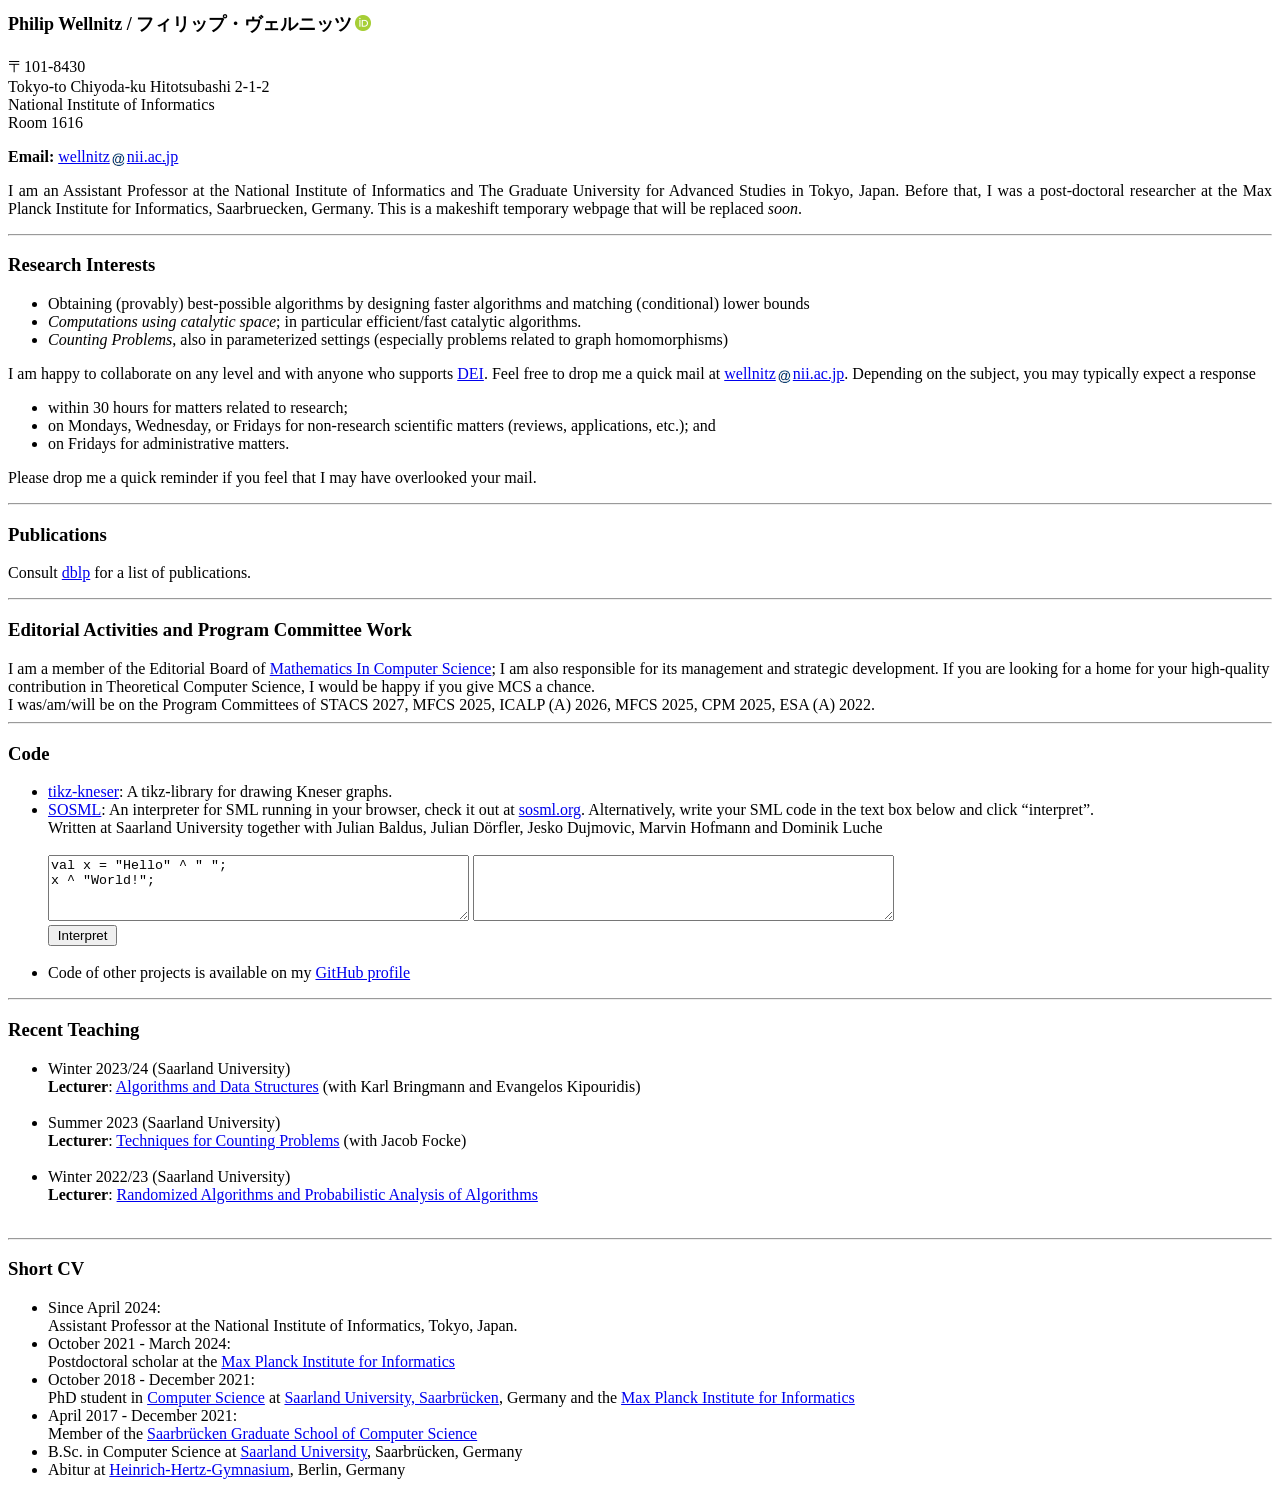
<file: index.html>
<!DOCTYPE html>
<!--#config errmsg="[Lain is angry.]"-->
<html xmlns="https://www.w3.org/1999/xhtml" xml:lang="en" lang="en">
    <head>
        <!--#config timefmt="%A, %d %B %Y - %R" -->
        <meta http-equiv="Content-Type" content="text/html; charset=UTF-8" />
        <!-- CORRECT HERE: This is REALLY needed all search engines and bookmark manager love this; please use this format: -->
        <title>Philip Wellnitz</title>

        <link rel="shortcut icon" type="image/x-icon" href="favicon.png">

        <script src="./interpreter.min.js"></script>
        <script type="text/javascript">
            let fs = Interpreter.getFirstState();
            function runSOSML() {
                try {
                    let res = Interpreter.interpret(document.getElementById("sosml").value + ';', fs);
                    if (res.evaluationErrored) {
                        document.getElementById("output").value = 'Uncaught SML Error: ' + res.error.toString();
                    } else {
                        document.getElementById("output").value = res.state.toString({stopId: fs.id + 1});
                    }
                } catch ( e ) {
                    document.getElementById("output").value = e.toString();
                }
            }
        </script>
        <style type="text/css" media="screen">
a#hp-index, a:link#hp-index, a:visited#hp-index {background: rgb(80%,85%,90%);}
        </style>
        <!-- put your personal styles here -->
        <meta name="google-site-verification" content="ye7ut4AfafMdzfWiH7qEYEl9flgxH6LFnmnFQomR-Ds" />
        <meta name="viewport" content="width=device-width, initial-scale=1.0">
    </head>

    <body>
        <div id="headerspacer"></div>
        <div id="col2o2">
            <div id="col2o2content">
                <h1 style="padding-bottom: .25em;
                           font-size: 18px;">Philip Wellnitz / フィリップ・ヴェルニッツ<a href="https://orcid.org/0000-0002-6482-8478" target="orcid.widget"><span class="mini-orcid-icon-16" style="
                                            background: url([data-uri]) no-repeat;
                                            width: 18px;
                                            height: 18px;
                                            display: inline-block;
                                            margin: -2px 0 -2px 2px;
                                            "></span></a></h1>
                <p>
                〒101-8430<br/>
                Tokyo-to Chiyoda-ku Hitotsubashi 2-1-2<br/>
                National Institute of Informatics<br/>
                Room 1616<br/>
                <p><strong>Email:</strong>
                <a href="javascript:var a='wellnitz';var b='nii.ac.jp';location='m'+'ailt'+'o:'+a+'@'+b;" class="pub">wellnitz<img style="border: 0px solid; float: none; margin:0em 0em -0.4em 0em;" src="myat.png"  width="17" height="17" >nii.ac.jp</a><br>


                <p text align="justify">
                I am an Assistant Professor at the National Institute of Informatics and The Graduate University for Advanced Studies in Tokyo, Japan.
                Before that, I was a post-doctoral researcher at the Max Planck Institute for Informatics, Saarbruecken, Germany.
                This is a makeshift temporary webpage that will be replaced <em>soon</em>.
                </br>
                <!-- My works may not be used to train AI models. -->
                </p>

                <hr/>
                <h3>Research Interests</h3>
                <ul>
                    <li> Obtaining (provably) best-possible algorithms by designing faster algorithms and matching (conditional) lower bounds</li>
                    <li> <i>Computations using catalytic space</i>; in particular efficient/fast catalytic algorithms.</li>
                    <li> <i>Counting Problems</i>, also in parameterized settings (especially problems related to graph homomorphisms)</li>
                </ul>

                <p>
                I am happy to collaborate on any level and with anyone who supports <a href="https://en.wikipedia.org/wiki/Diversity,_equity,_and_inclusion">DEI</a>.
                Feel free to drop me a quick mail at
                <a href="javascript:var a='wellnitz';var
                    b='nii.ac.jp';location='m'+'ailt'+'o:'+a+'@'+b;"
                    class="pub">wellnitz<img style="border: 0px solid; float: none;
                margin:0em 0em -0.4em 0em;" src="myat.png"  width="17" height="17"
                                                                       >nii.ac.jp</a>.
                Depending on the subject, you may typically expect a response
                <ul>
                    <li> within 30 hours for matters related to research;
                    <li> on Mondays, Wednesday, or Fridays for non-research scientific matters
                        (reviews, applications, etc.); and
                    <li> on Fridays for administrative matters.
                </ul>
                Please drop me a quick reminder if you feel that I may have overlooked your
                mail.
                </p>

                <hr class="clearpara"/>
                <h3><a name="publications">Publications</a></h3>

                <p> Consult <a href="https://dblp.uni-trier.de/pid/204/1616.html">dblp</a> for a list of publications.</p>

                <hr class="clearpara"/>
                <h3><a name="code">Editorial Activities and Program Committee Work</a></h3>

                I am a member of the Editorial Board of <a href="https://link.springer.com/journal/11786">Mathematics In Computer Science</a>; I am also responsible for its management and strategic development. If you are looking for a home for your high-quality contribution in Theoretical Computer Science, I would be happy if you give MCS a chance.

                <br/>

                I was/am/will be on the Program Committees of STACS 2027, MFCS 2025, ICALP (A) 2026, MFCS 2025, CPM 2025, ESA (A) 2022.
                <hr class="clearpara"/>
                <h3><a name="code">Code</a></h3>

                <ul>
                    <li><a href="https://github.com/PH111P/tikz-kneser">tikz-kneser</a>: A tikz-library for drawing Kneser graphs.</a>
                    </li>
                    <li><a href="https://github.com/SOSML/SOSML">SOSML</a>: An interpreter for SML running in your browser, check it out at <a href="https://sosml.org">sosml.org</a>.
                        Alternatively, write your SML code in the text box below and click “interpret”.<br/>
                        Written at Saarland University together with Julian Baldus, Julian Dörfler, Jesko Dujmovic, Marvin Hofmann and Dominik Luche<br/><br/>
                        <textarea id="sosml" rows="4" cols="50">val x = "Hello" ^ " ";
x ^ "World!";</textarea>
                        <textarea id="output" rows="4" cols="50" readonly="true"></textarea>
                        <br/>
                        <button type="button" onclick="runSOSML()"> Interpret </button>
                        </br>
                        </br>
                    </li>
                    <li>Code of other projects is available on my <a href="https://github.com/ph111p/">GitHub profile</a></li>
                </ul>


                <hr class="clearpara"/>
                <h3><a name="teaching">Recent Teaching</a></h3>

                <ul>
                    <li>Winter 2023/24 (Saarland University)<br/>
                        <b>Lecturer</b>: <a href="https://cms.sic.saarland/algodat23/">Algorithms and Data Structures</a> (with Karl Bringmann and Evangelos Kipouridis)
                        <br/>
                        <br/>

                        <li>Summer 2023 (Saarland University)<br/>
                            <b>Lecturer</b>: <a href="https://www.mpi-inf.mpg.de/departments/algorithms-complexity/teaching/summer23/counting">Techniques for Counting Problems</a> (with Jacob Focke)
                            <br/>
                            <br/>


                            <li>Winter 2022/23 (Saarland University)<br/>
                                <b>Lecturer</b>: <a href="https://www.mpi-inf.mpg.de/departments/algorithms-complexity/teaching/winter22/random">Randomized Algorithms and Probabilistic Analysis of Algorithms</a>
                                <br/>
                                <br/>

                                <!-- <li>Winter 2021/22 (Saarland University)<br/>
                                    <b>Co-organizer</b>: <a href="https://www.mpi-inf.mpg.de/departments/algorithms-complexity/teaching/winter21/reading-group">Reading Group Algorithms: Continuous Methods for Combinatorial Problems</a> (with Kurt Mehlhorn, Roohani Sharma, and Hans Simon)
                                    <br/>
                                    </li>
                                    <li>Winter 2020/21 (Saarland University)<br/>
                                    <b>Assistant</b> (<a href="https://www.mpi-inf.mpg.de/departments/algorithms-complexity/teaching/winter20/property-testing">Property Testing</a>)
                                    <br/>
                                    </li>
                                    <li>Summer 2020 (Saarland University)<br/>
                                    <b>Assistant</b> (<a href="https://www.mpi-inf.mpg.de/departments/algorithms-complexity/teaching/summer20/parameterized-algorithms/">Parameterized Algorithms</a>)
                                    <br/>
                                    </li> -->
                </ul>

                <hr class="clearpara"/>
                <h3><a name="education">Short CV</a></h3>
                <!-- put the most recent entries on top of your list -->
                <ul>
                    <li> Since April 2024:<br />
                        Assistant Professor at the National Institute of Informatics, Tokyo, Japan.
                        <br/ >
                    </li>
                        <li> October 2021 - March 2024:<br />
                            Postdoctoral scholar at the <a href="https://www.mpi-inf.mpg.de">Max Planck Institute for Informatics</a><br />
                        </li>
                        <li> October 2018 - December 2021:<br />
                            PhD student in <a href="https://saarland-informatics-campus.de/">Computer Science</a> at <a href="https://www.uni-saarland.de">Saarland
                                University, Saarbrücken</a>, Germany and the <a href="https://www.mpi-inf.mpg.de">Max Planck Institute for Informatics</a><br />
                        </li>
                        <li> April 2017 - December 2021:<br />
                            Member of the <a href="https://www.graduateschool-computerscience.de/">Saarbrücken Graduate School of Computer Science</a>
                            <br />
                        </li>
                        <li><!-- October 2015 - April 2017:<br />-->
                            B.Sc. in Computer Science at <a href="https://saarland-informatics-campus.de/">Saarland University</a>, Saarbrücken, Germany<br />
                            <li><!--July 2015<br />-->
                                Abitur at <a href="https://www.hhgym.de/">Heinrich-Hertz-Gymnasium</a>, Berlin, Germany</li>

                </ul>
            </div>
        </div>
    </body>

</html>
</file>
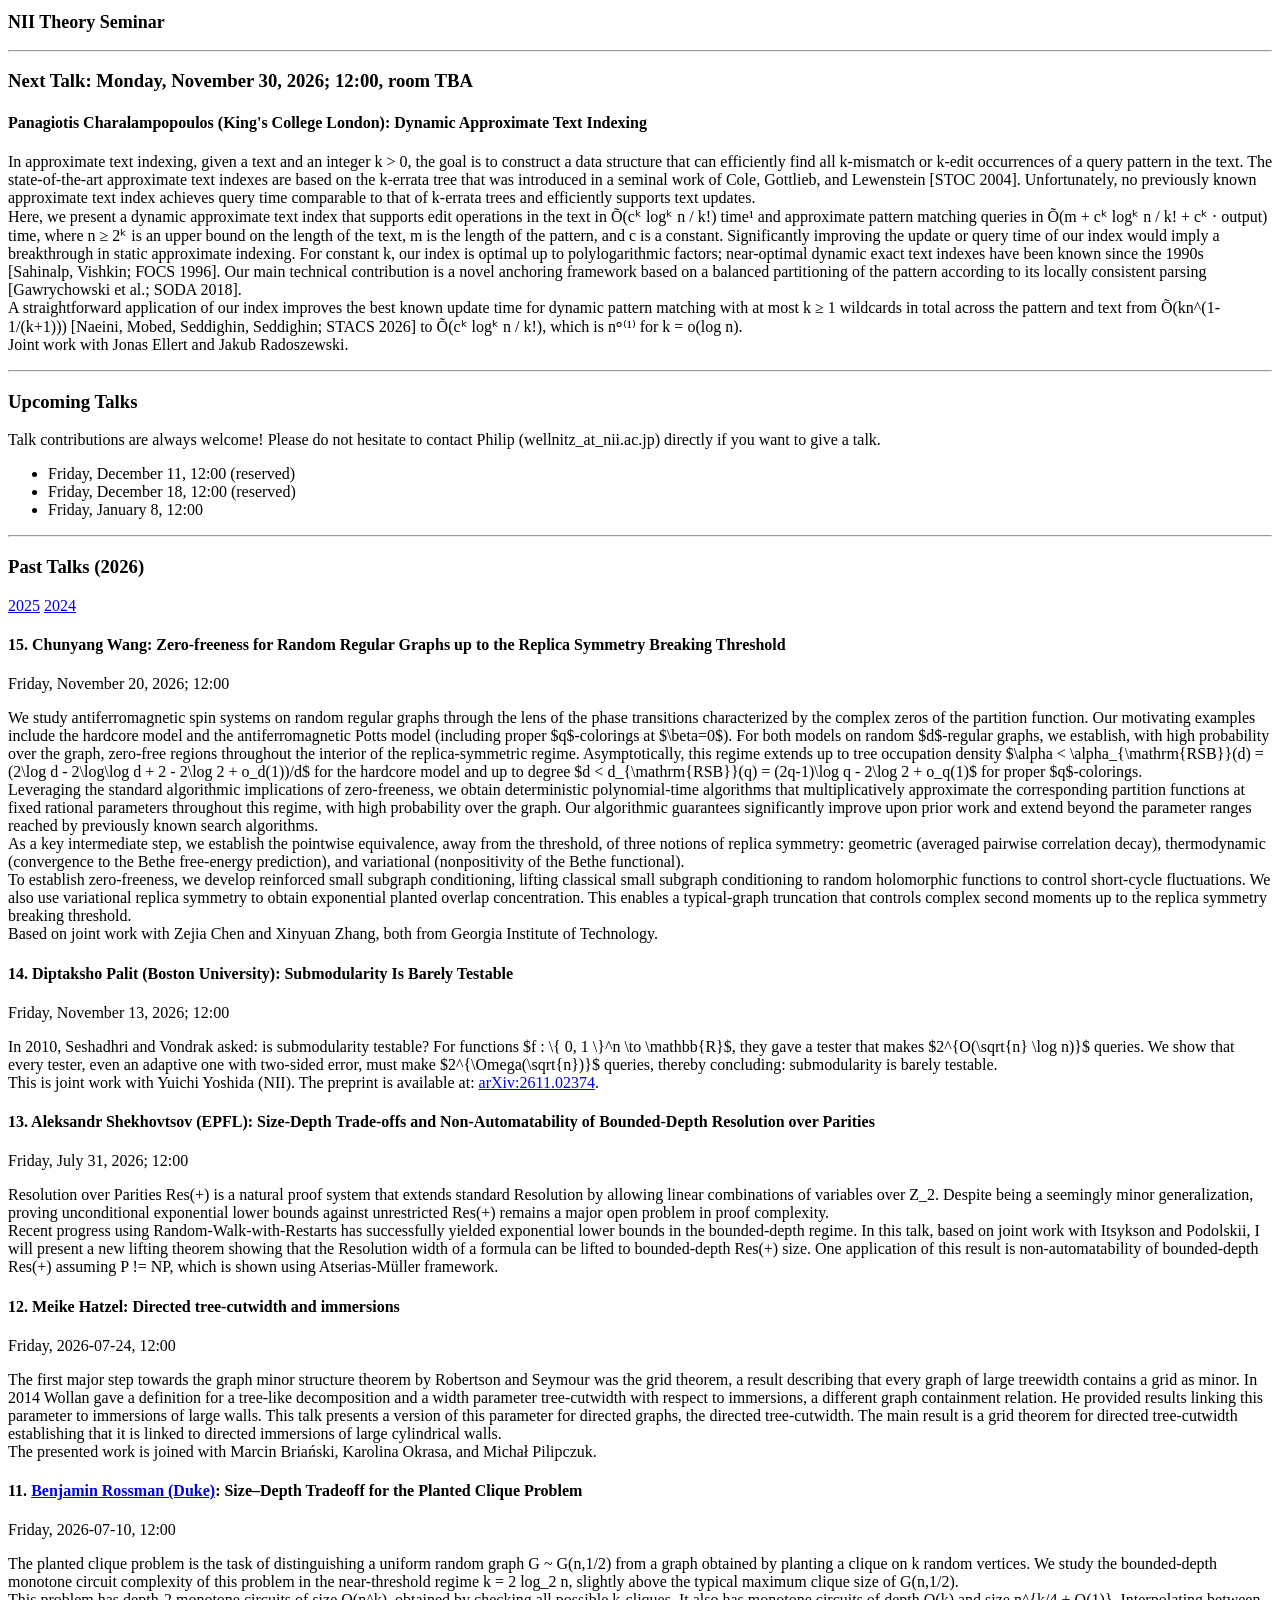
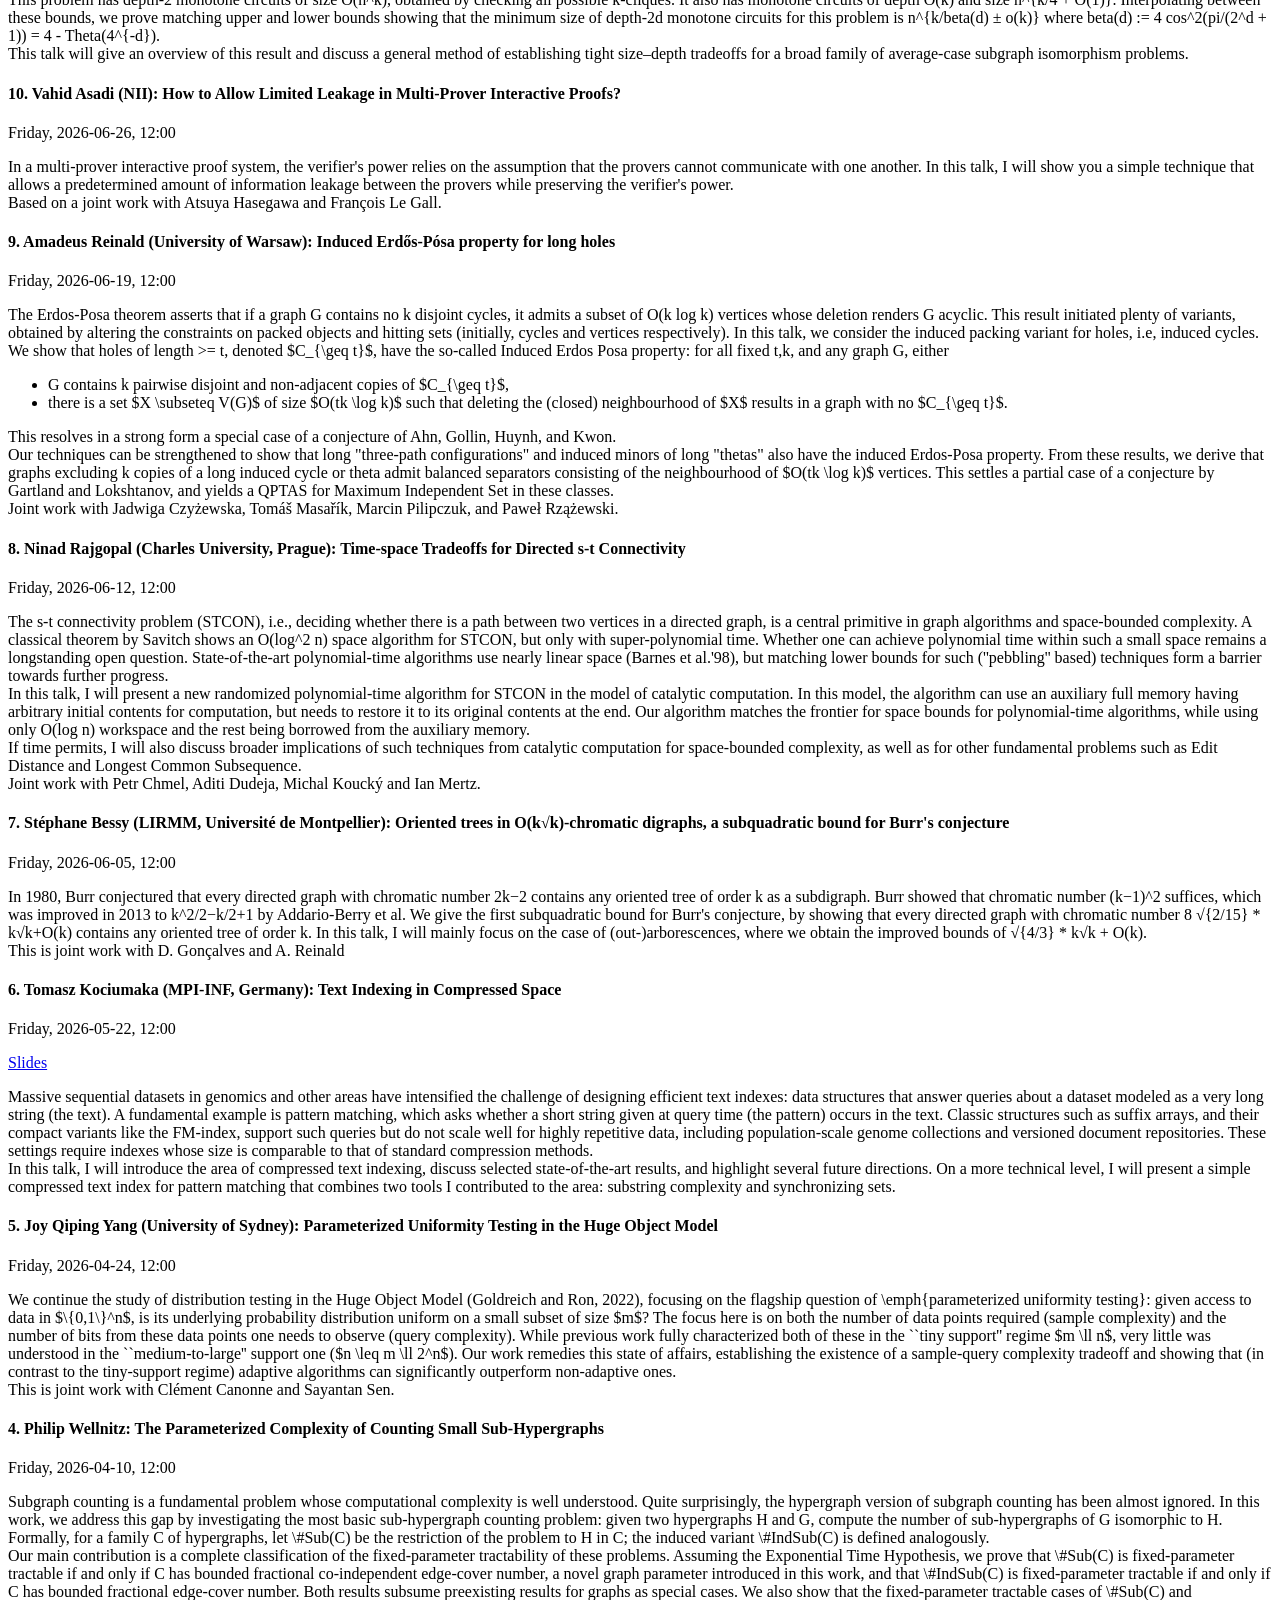
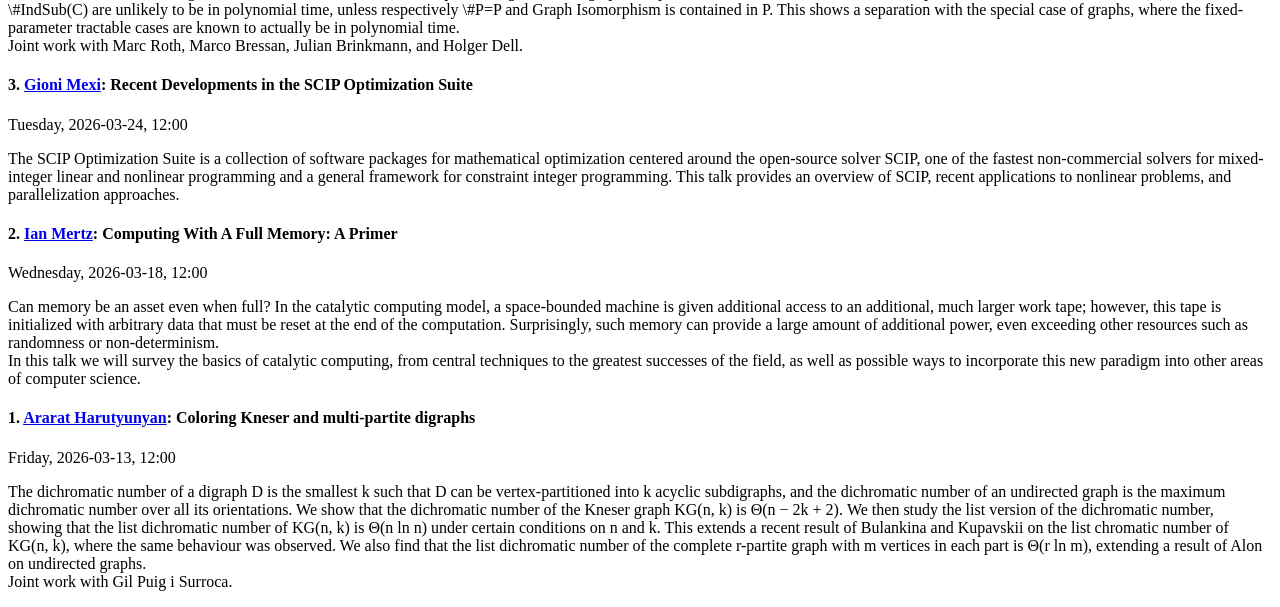
<file: nii_seminar/index.html>
<!DOCTYPE html>
<html xmlns="https://www.w3.org/1999/xhtml" xml:lang="en" lang="en">
    <head>
        <!--#config timefmt="%A, %d %B %Y - %R" -->
        <meta http-equiv="Content-Type" content="text/html; charset=UTF-8" />
        <!-- CORRECT HERE: This is REALLY needed all search engines and bookmark manager love this; please use this format: -->
        <title>NII Theory Seminar</title>

        <link rel="shortcut icon" type="image/x-icon" href="favicon.png">
        <style type="text/css" media="screen">
a#hp-index, a:link#hp-index, a:visited#hp-index {background: rgb(80%,85%,90%);}
        </style>
        <!-- put your personal styles here -->
        <meta name="viewport" content="width=device-width, initial-scale=1.0">
    </head>

    <body>
        <div id="headerspacer"></div>
        <div id="col2o2">
            <div id="col2o2content">
                <h1 style="padding-bottom: .25em;
                           font-size: 18px;">NII Theory Seminar</h1>

                <hr/>

                <h3>Next Talk: Monday, November 30, 2026; 12:00, room TBA</h3>

                <h4>
                    Panagiotis Charalampopoulos (King's College London):
                    Dynamic Approximate Text Indexing
                </h4>

                <p>
                    In approximate text indexing, given a text and an integer k > 0, the
                    goal is to construct a data structure that can efficiently find all
                    k-mismatch or k-edit occurrences of a query pattern in the text. The
                    state-of-the-art approximate text indexes are based on the k-errata
                    tree that was introduced in a seminal work of Cole, Gottlieb, and
                    Lewenstein [STOC 2004]. Unfortunately, no previously known approximate
                    text index achieves query time comparable to that of k-errata trees
                    and efficiently supports text updates.

                    <br/>

                    Here, we present a dynamic approximate text index that supports edit operations in the
                    text in Õ(cᵏ logᵏ n / k!) time¹ and approximate pattern matching queries in Õ(m + cᵏ logᵏ
                    n / k! + cᵏ ⋅ output) time, where n ≥ 2ᵏ is an upper bound on the length of the text, m is
                    the length of the pattern, and c is a constant. Significantly improving the update or
                    query time of our index would imply a breakthrough in static approximate indexing. For
                    constant k, our index is optimal up to polylogarithmic factors; near-optimal dynamic exact
                    text indexes have been known since the 1990s [Sahinalp, Vishkin; FOCS 1996]. Our main
                    technical contribution is a novel anchoring framework based on a balanced partitioning of
                    the pattern according to its locally consistent parsing [Gawrychowski et al.; SODA 2018].

                    <br/>

                    A straightforward application of our index improves the best known
                    update time for dynamic pattern matching with at most k ≥ 1 wildcards
                    in total across the pattern and text from Õ(kn^(1-1/(k+1))) [Naeini,
                    Mobed, Seddighin, Seddighin; STACS 2026] to Õ(cᵏ logᵏ n / k!), which
                    is nᵒ⁽¹⁾ for k = o(log n).

                    <br/>

                    Joint work with Jonas Ellert and Jakub Radoszewski.
                </p>


                <hr class="clearpara"/>
                <h3>Upcoming Talks</h3>
                Talk contributions are always welcome! Please do not hesitate to contact Philip (wellnitz_at_nii.ac.jp) directly
                if you want to give a talk.

                <ul>
                    <li> Friday, December 11, 12:00 (reserved)
                    <li> Friday, December 18, 12:00 (reserved)
                    <li> Friday, January 8, 12:00
                </ul>

                <hr class="clearpara"/>
                <h3>Past Talks (2026)</h3>
                <a href="2025.html">2025</a>
                <a href="2024.html">2024</a>

                <h4>
                   15. Chunyang Wang:
                    Zero-freeness for Random Regular Graphs up to the Replica Symmetry Breaking Threshold
                </h4>
                <p>Friday, November 20, 2026; 12:00</->

                <p>
                We study antiferromagnetic spin systems on random regular graphs through
                the lens of the phase transitions characterized by the complex zeros
                of the partition function. Our motivating examples include the
                hardcore model and the antiferromagnetic Potts model (including proper
                $q$-colorings at $\beta=0$). For both models on random $d$-regular
                graphs, we establish, with high probability over the graph, zero-free
                regions throughout the interior of the replica-symmetric regime.
                Asymptotically, this regime extends up to tree occupation density
                $\alpha &lt; \alpha_{\mathrm{RSB}}(d) = (2\log d - 2\log\log d + 2 - 2\log 2 + o_d(1))/d$
                for the hardcore model and up to degree $d &lt; d_{\mathrm{RSB}}(q) = (2q-1)\log q - 2\log 2 + o_q(1)$
                for proper $q$-colorings.
                <br/>
                Leveraging the standard algorithmic implications of zero-freeness, we obtain deterministic
                polynomial-time algorithms that multiplicatively approximate the
                corresponding partition functions at fixed rational parameters
                throughout this regime, with high probability over the graph. Our
                algorithmic guarantees significantly improve upon prior work and
                extend beyond the parameter ranges reached by previously known search
                algorithms.
                <br/>
                As a key intermediate step, we establish the pointwise equivalence, away
                from the threshold, of three notions of replica symmetry: geometric
                (averaged pairwise correlation decay), thermodynamic (convergence to the
                Bethe free-energy prediction), and variational (nonpositivity of the Bethe
                functional).
                <br/>
                To establish zero-freeness, we develop reinforced small subgraph
                conditioning, lifting classical small subgraph conditioning to random
                holomorphic functions to control short-cycle fluctuations. We also use
                variational replica symmetry to obtain exponential planted overlap
                concentration. This enables a typical-graph truncation that controls
                complex second moments up to the replica symmetry breaking threshold.
                <br/>
                Based on joint work with Zejia Chen and Xinyuan Zhang, both from Georgia Institute of Technology.
                </p>


                <h4>
                    14. Diptaksho Palit (Boston University):
                    Submodularity Is Barely Testable
                </h4>
                <p>Friday, November 13, 2026; 12:00</->

                <p>
                     In 2010, Seshadhri and Vondrak asked: is submodularity testable? For
                     functions $f : \{ 0, 1 \}^n \to \mathbb{R}$, they gave a tester that
                     makes $2^{O(\sqrt{n} \log n)}$ queries. We show that every tester,
                     even an adaptive one with two-sided error, must make
                     $2^{\Omega(\sqrt{n})}$ queries, thereby concluding: submodularity is
                     barely testable.
                     <br/>
                     This is joint work with Yuichi Yoshida (NII). The preprint is
                     available at: <a href="https://arxiv.org/pdf/2611.02374">arXiv:2611.02374</a>.
                </p>


                <h4>
                    13.
                    Aleksandr Shekhovtsov (EPFL):
                    Size-Depth Trade-offs and Non-Automatability of Bounded-Depth Resolution over Parities
                </h4>
                <p>Friday, July 31, 2026; 12:00</->

                <p>
                Resolution over Parities Res(+) is a natural proof system that extends
                standard Resolution by allowing linear combinations of variables over Z_2.
                Despite being a seemingly minor generalization, proving unconditional
                exponential lower bounds against unrestricted Res(+) remains a major open
                problem in proof complexity.
                <br/>
                Recent progress using Random-Walk-with-Restarts has successfully yielded exponential lower
                bounds in the bounded-depth regime. In this talk, based on joint work with Itsykson and
                Podolskii, I will present a new lifting theorem showing that the Resolution width of a
                formula can be lifted to bounded-depth Res(+) size. One application of this result is
                non-automatability of bounded-depth Res(+) assuming P != NP, which is shown using
                Atserias-Müller framework.
                </p>


                <h4>
                    12. Meike Hatzel: Directed tree-cutwidth and immersions
                </h4>
                <p>Friday, 2026-07-24, 12:00</p>

                <p>
                The first major step towards the graph minor structure theorem by
                Robertson and Seymour was the grid theorem, a result describing that
                every graph of large treewidth contains a grid as minor.
                In 2014 Wollan gave a definition for a tree-like decomposition and a width
                parameter
                tree-cutwidth with respect to immersions, a different graph
                containment relation.
                He provided results linking this parameter to immersions of large walls.
                This talk presents a version of this parameter for directed graphs, the
                directed tree-cutwidth.
                The main result is a grid theorem for directed tree-cutwidth establishing
                that it is linked to directed immersions of large cylindrical walls.
                <br/>
                The presented work is joined with Marcin Briański, Karolina Okrasa, and Michał Pilipczuk.
                </p>

                <h4>
                    11.
                    <a href="https://users.cs.duke.edu/~br148/">Benjamin Rossman
                        (Duke)</a>: Size–Depth Tradeoff for the Planted Clique Problem
                </h4>
                <p>Friday, 2026-07-10, 12:00</p>

                <p>
                    The planted clique problem is the task of distinguishing a uniform
                    random graph G ~ G(n,1/2) from a graph obtained by planting a clique
                    on k random vertices.  We study the bounded-depth monotone circuit
                    complexity of this problem in the near-threshold regime k = 2 log_2 n,
                    slightly above the typical maximum clique size of G(n,1/2).

                    <br/>

                    This problem has depth-2 monotone circuits of size O(n^k), obtained by checking all
                    possible k-cliques.  It also has monotone circuits of depth O(k) and size n^{k/4 + O(1)}.
                    Interpolating between these bounds, we prove matching upper and lower bounds showing that
                    the minimum size of depth-2d monotone circuits for this problem is n^{k/beta(d) ± o(k)}
                    where
                    beta(d) := 4 cos^2(pi/(2^d + 1)) = 4 - Theta(4^{-d}).

                    <br/>

                    This talk will give an overview of this result and discuss a general
                    method of establishing tight size–depth tradeoffs for a broad family
                    of average-case subgraph isomorphism problems.
                </p>


                <h4>
                    10. Vahid Asadi (NII): How to Allow Limited Leakage in Multi-Prover Interactive Proofs?
                </h4>
                <p>Friday, 2026-06-26, 12:00</p>

                <p>
                    In a multi-prover interactive proof system, the verifier's power
                    relies on the assumption that the provers cannot communicate with one
                    another. In this talk, I will show you a simple technique that allows
                    a predetermined amount of information leakage between the provers
                    while preserving the verifier's power.
                    <br/>
                    Based on a joint work with
                    Atsuya Hasegawa and François Le Gall.
                </p>



                <h4>
                    9. Amadeus Reinald (University of Warsaw): Induced Erdős-Pósa property for long holes
                </h4>
                <p>Friday, 2026-06-19, 12:00</p>

                <p>
                    The Erdos-Posa theorem asserts that if a graph G contains no k
                    disjoint cycles, it admits a subset of O(k log k) vertices whose
                    deletion renders G acyclic. This result initiated plenty of variants,
                    obtained by altering the constraints on packed objects and hitting
                    sets (initially, cycles and vertices respectively). In this talk, we
                    consider the induced packing variant for holes, i.e, induced cycles.
                    <br/>
                    We show that holes of length >= t, denoted $C_{\geq t}$, have the
                    so-called Induced Erdos Posa property: for all fixed t,k, and any
                    graph G, either
                    <ul>
                        <li> G contains k pairwise disjoint and non-adjacent copies of
                            $C_{\geq t}$, </li>
                        <li> there is a set $X \subseteq V(G)$ of size $O(tk \log k)$ such
                            that deleting the (closed) neighbourhood of $X$ results in a
                            graph with no $C_{\geq t}$. </li>
                    </ul>
                    This resolves in a strong form a special case of a conjecture of Ahn, Gollin, Huynh, and Kwon.

                    <br/>

                    Our techniques can be strengthened to show that long "three-path
                    configurations" and induced minors of long "thetas" also have the
                    induced Erdos-Posa property. From these results, we derive that graphs
                    excluding k copies of a long induced cycle or theta admit balanced
                    separators consisting of the neighbourhood of $O(tk \log k)$ vertices.
                    This settles a partial case of a conjecture by Gartland and
                    Lokshtanov, and yields a QPTAS for Maximum Independent Set in these
                    classes.

                    <br/>
                    Joint work with Jadwiga Czyżewska, Tomáš Masařík, Marcin Pilipczuk,
                    and Paweł Rzążewski.
                </p>


                <h4>
                    8. Ninad Rajgopal (Charles University, Prague): Time-space Tradeoffs for Directed s-t Connectivity
                </h4>
                <p>Friday, 2026-06-12, 12:00</p>

                <p>
                The s-t connectivity problem (STCON), i.e., deciding whether
                there is a path between two vertices in a directed graph, is a central
                primitive in graph algorithms and space-bounded complexity. A classical
                theorem by Savitch shows an O(log^2 n) space algorithm for STCON, but only
                with super-polynomial time. Whether one can achieve polynomial time within
                such a small space remains a longstanding open question. State-of-the-art
                polynomial-time algorithms use nearly linear space (Barnes et al.'98), but
                matching lower bounds for such (''pebbling'' based) techniques form a
                barrier towards further progress.
                <br/>
                In this talk, I will present a new randomized polynomial-time algorithm for
                STCON in the model of catalytic computation. In this model, the algorithm
                can use an auxiliary full memory having arbitrary initial contents for
                computation, but needs to restore it to its original contents at the end.
                Our algorithm matches the frontier for space bounds for polynomial-time
                algorithms, while using only O(log n) workspace and the rest being borrowed
                from the auxiliary memory.
                <br/>
                If time permits, I will also discuss broader implications of such
                techniques from catalytic computation for space-bounded complexity, as well
                as for other fundamental problems such as Edit Distance and Longest Common
                Subsequence.
                <br/>
                Joint work with Petr Chmel, Aditi Dudeja, Michal Koucký and Ian Mertz.
                </p>


                <h4>7. Stéphane Bessy (LIRMM, Université de Montpellier): Oriented trees in O(k√k)-chromatic digraphs, a
                    subquadratic bound for Burr's conjecture</h4>
                <p>Friday, 2026-06-05, 12:00</p>

                <p>
                In 1980, Burr conjectured that every directed graph with chromatic number
                2k−2 contains any oriented tree of order k as a subdigraph. Burr showed
                that chromatic number (k−1)^2 suffices, which was improved in 2013 to
                k^2/2−k/2+1 by Addario-Berry et al. We give the first subquadratic bound for
                Burr's conjecture, by showing that every directed graph with chromatic
                number 8 √{2/15} * k√k+O(k) contains any oriented tree of order k. In this
                talk, I will mainly focus on the case of (out-)arborescences, where we
                obtain the improved bounds of √{4/3} * k√k + O(k).
                <br/>
                This is joint work with D. Gonçalves and A. Reinald
                </p>


                <h4>6. Tomasz Kociumaka (MPI-INF, Germany): Text Indexing in Compressed Space
                </h4>
                <p>Friday, 2026-05-22, 12:00</p>
                <p><a href="slides/2026-05-22.pdf">Slides</a></p>

                <p>
                Massive sequential datasets in genomics and other areas have intensified
                the challenge of designing efficient text indexes: data structures that
                answer queries about a dataset modeled as a very long string (the text). A
                fundamental example is pattern matching, which asks whether a short string
                given at query time (the pattern) occurs in the text. Classic structures
                such as suffix arrays, and their compact variants like the FM-index,
                support such queries but do not scale well for highly repetitive data,
                including population-scale genome collections and versioned document
                repositories. These settings require indexes whose size is comparable to
                that of standard compression methods.
                <br/>
                In this talk, I will introduce the area of compressed text indexing, discuss selected
                state-of-the-art results, and highlight several future directions. On a more technical
                level, I will present a simple compressed text index for pattern matching that combines
                two tools I contributed to the area: substring complexity and synchronizing sets.
                </p>


                <h4>5. Joy Qiping Yang (University of Sydney): Parameterized Uniformity Testing in the Huge Object Model</h4>
                <p>Friday, 2026-04-24, 12:00</p>

                <p>
                We continue the study of distribution testing in the Huge Object Model
                (Goldreich and Ron, 2022), focusing on the flagship question of
                \emph{parameterized uniformity testing}: given access to data in
                $\{0,1\}^n$, is its underlying probability distribution uniform on a small
                subset of size $m$? The focus here is on both the number of data points
                required (sample complexity) and the number of bits from these data points
                one needs to observe (query complexity). While previous work fully
                characterized both of these in the ``tiny support'' regime $m \ll n$, very
                little was understood in the ``medium-to-large'' support one ($n \leq m
                \ll 2^n$). Our work remedies this state of affairs, establishing the
                existence of a sample-query complexity tradeoff and showing that (in
                contrast to the tiny-support regime) adaptive algorithms can significantly
                outperform non-adaptive ones.
                <br/>
                This is joint work with Clément Canonne and Sayantan Sen.
                </p>


                <h4>4. Philip Wellnitz: The Parameterized Complexity of Counting Small Sub-Hypergraphs
                </h4>
                <p>Friday, 2026-04-10, 12:00</p>

                <p>
                    Subgraph counting is a fundamental problem whose computational
                    complexity is well understood. Quite surprisingly, the hypergraph
                    version of subgraph counting has been almost ignored. In this work, we
                    address this gap by investigating the most basic sub-hypergraph
                    counting problem: given two hypergraphs H and G, compute the number of
                    sub-hypergraphs of G isomorphic to H. Formally, for a family C of
                    hypergraphs, let \#Sub(C) be the restriction of the problem to H in C;
                    the induced variant \#IndSub(C) is defined analogously.

                    <br/>

                    Our main contribution is a complete classification of the
                    fixed-parameter tractability of
                    these problems. Assuming the Exponential Time Hypothesis, we prove
                    that \#Sub(C) is
                    fixed-parameter tractable if and only if C has bounded fractional
                    co-independent
                    edge-cover number, a novel graph parameter introduced in this work,
                    and that \#IndSub(C)
                    is fixed-parameter tractable if and only if C has bounded fractional
                    edge-cover number.
                    Both results subsume preexisting results for graphs as special cases.
                    We also show that the fixed-parameter tractable cases of \#Sub(C) and
                    \#IndSub(C) are unlikely to be in polynomial time, unless respectively
                    \#P=P and Graph Isomorphism is contained in P. This shows a separation
                    with the special case of graphs, where the fixed-parameter tractable
                    cases are known to actually be in polynomial time.

                    <br/>

                    Joint work with Marc Roth, Marco Bressan, Julian Brinkmann, and Holger
                    Dell.
                </p>


                <h4>3. <a href="https://gionimexi.com/">Gioni Mexi</a>:
                    Recent Developments in the SCIP Optimization Suite
                </h4>
                <p>Tuesday, 2026-03-24, 12:00</p>
                <p>
                    The SCIP Optimization Suite is a collection of software packages for
                    mathematical optimization centered around the open-source solver SCIP,
                    one of the fastest non-commercial solvers for mixed-integer linear and
                    nonlinear programming and a general framework for constraint integer
                    programming. This talk provides an overview of SCIP, recent
                    applications to nonlinear problems, and parallelization approaches.
                </p>


                <h4>2. <a href="https://iuuk.mff.cuni.cz/~iwmertz/">Ian Mertz</a>:
                    Computing With A Full Memory: A Primer
                </h4>
                <p>Wednesday, 2026-03-18, 12:00</p>
                <p>
                    Can memory be an asset even when full? In the catalytic computing
                    model, a space-bounded machine is given additional access to an
                    additional, much larger work tape; however, this tape is initialized
                    with arbitrary data that must be reset at the end of the computation.
                    Surprisingly, such memory can provide a large amount of additional
                    power, even exceeding other resources such as randomness or
                    non-determinism.
                <br/>
                    In this talk we will survey the basics of catalytic computing, from
                    central techniques to the greatest successes of the field, as well as
                    possible ways to incorporate this new paradigm into other areas of
                    computer science.
                </p>


                <h4>1. <a href="https://www.lamsade.dauphine.fr/~aharutyunyan/">Ararat Harutyunyan</a>:
                    Coloring Kneser and multi-partite digraphs</h4>
                <p>Friday, 2026-03-13, 12:00</p>
                <p>
                    The dichromatic number of a digraph D is the smallest k such that D
                    can be vertex-partitioned into k acyclic subdigraphs, and the
                    dichromatic number of an undirected graph is the maximum dichromatic
                    number over all its orientations. We show that the dichromatic number
                    of the Kneser graph KG(n, k) is Θ(n − 2k + 2). We then study the list
                    version of the dichromatic number, showing that the list dichromatic
                    number of KG(n, k) is Θ(n ln n) under certain conditions on n and k.
                    This extends a recent result of Bulankina and Kupavskii on the list
                    chromatic number of KG(n, k), where the same behaviour was observed.
                    We also find that the list dichromatic number of the complete
                    r-partite graph with m vertices in each part is Θ(r ln m), extending a
                    result of Alon on undirected graphs.
                </br>
                    Joint work with Gil Puig i Surroca.
                </p>

            </div>
        </div>
    </body>

</html>
</file>
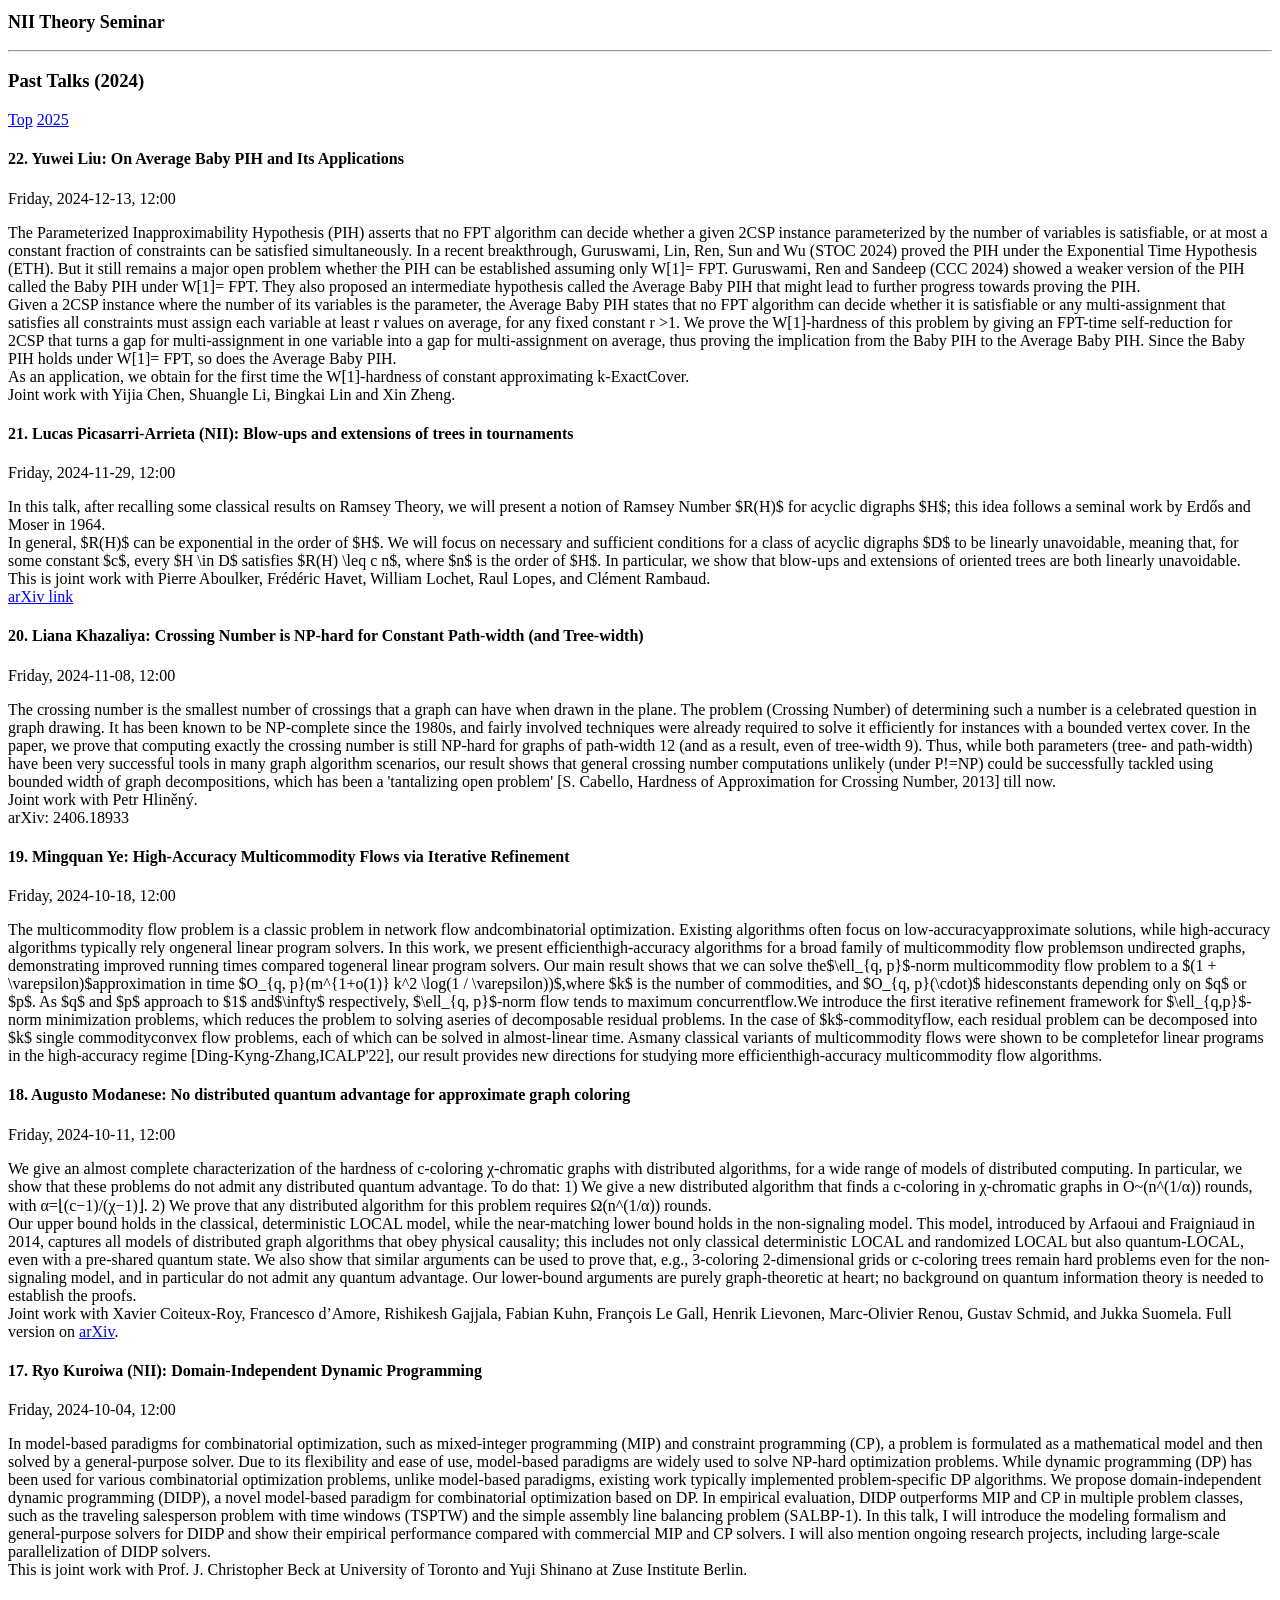
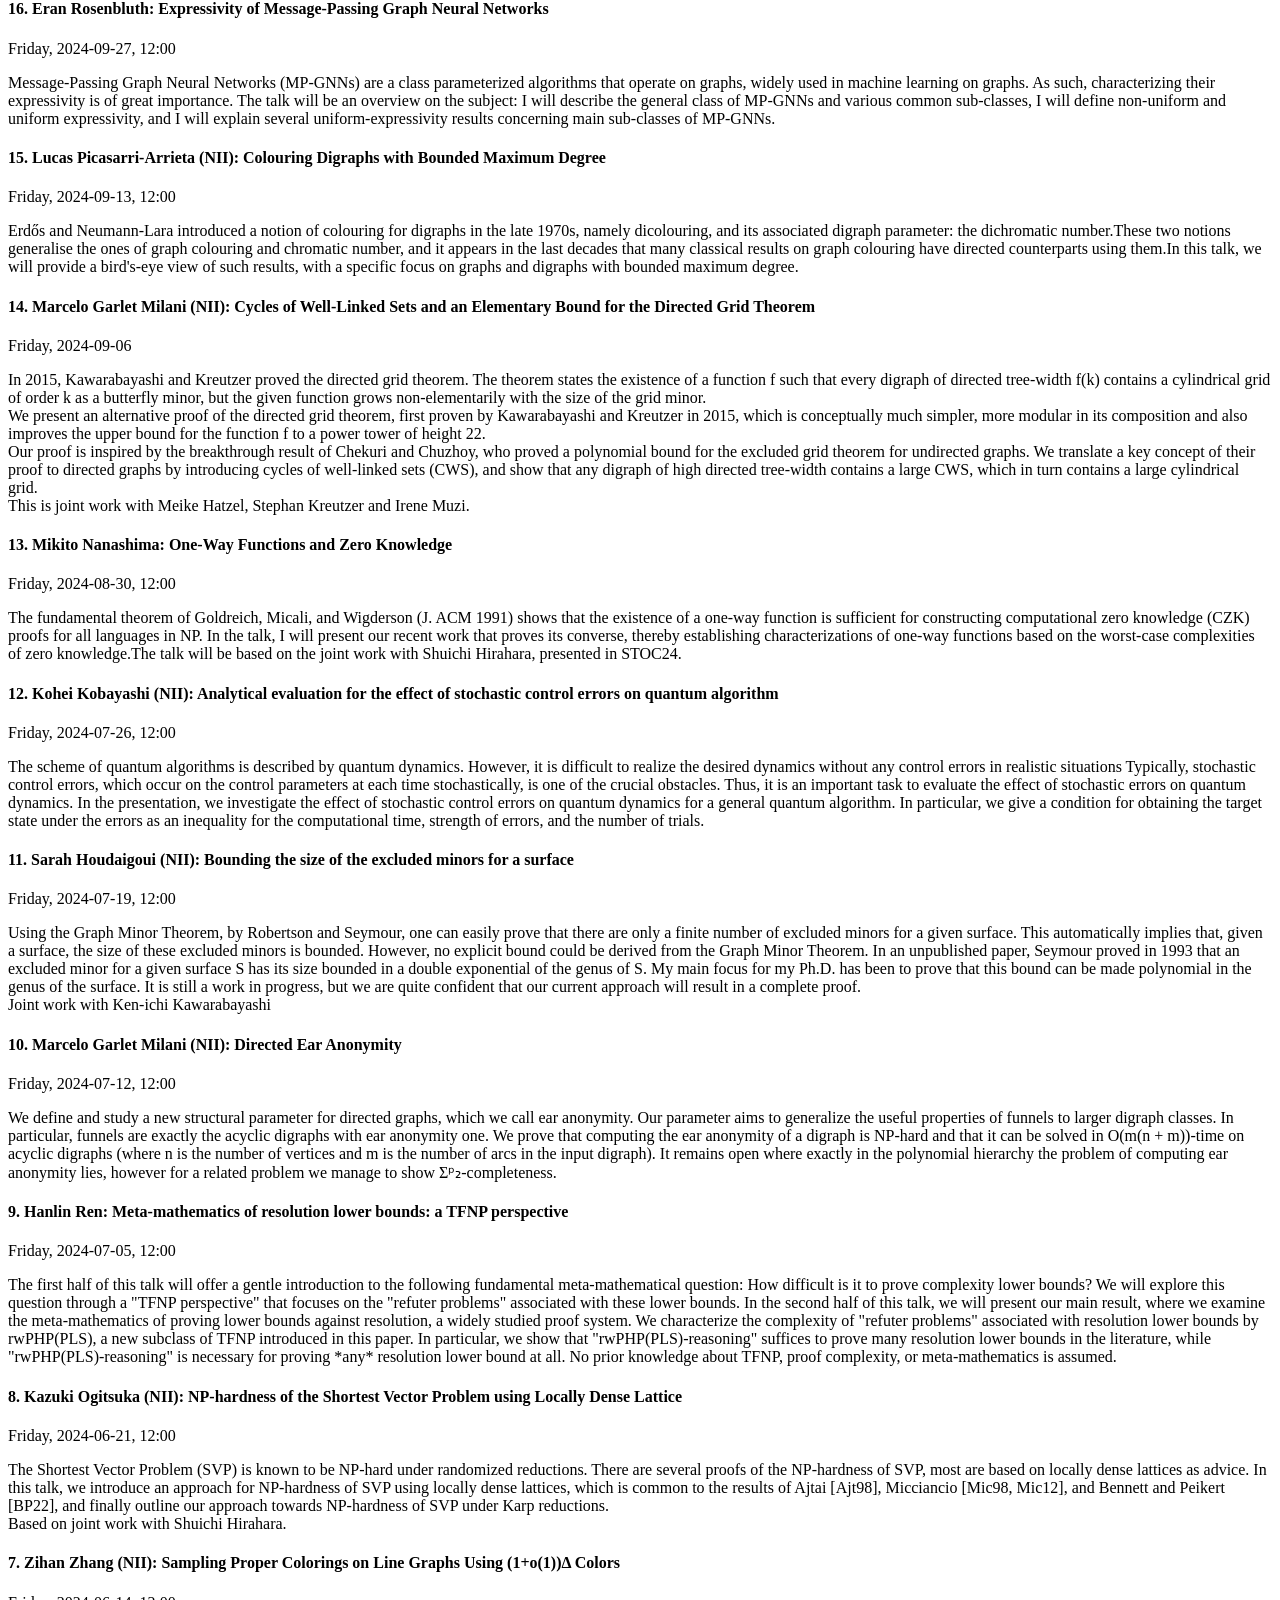
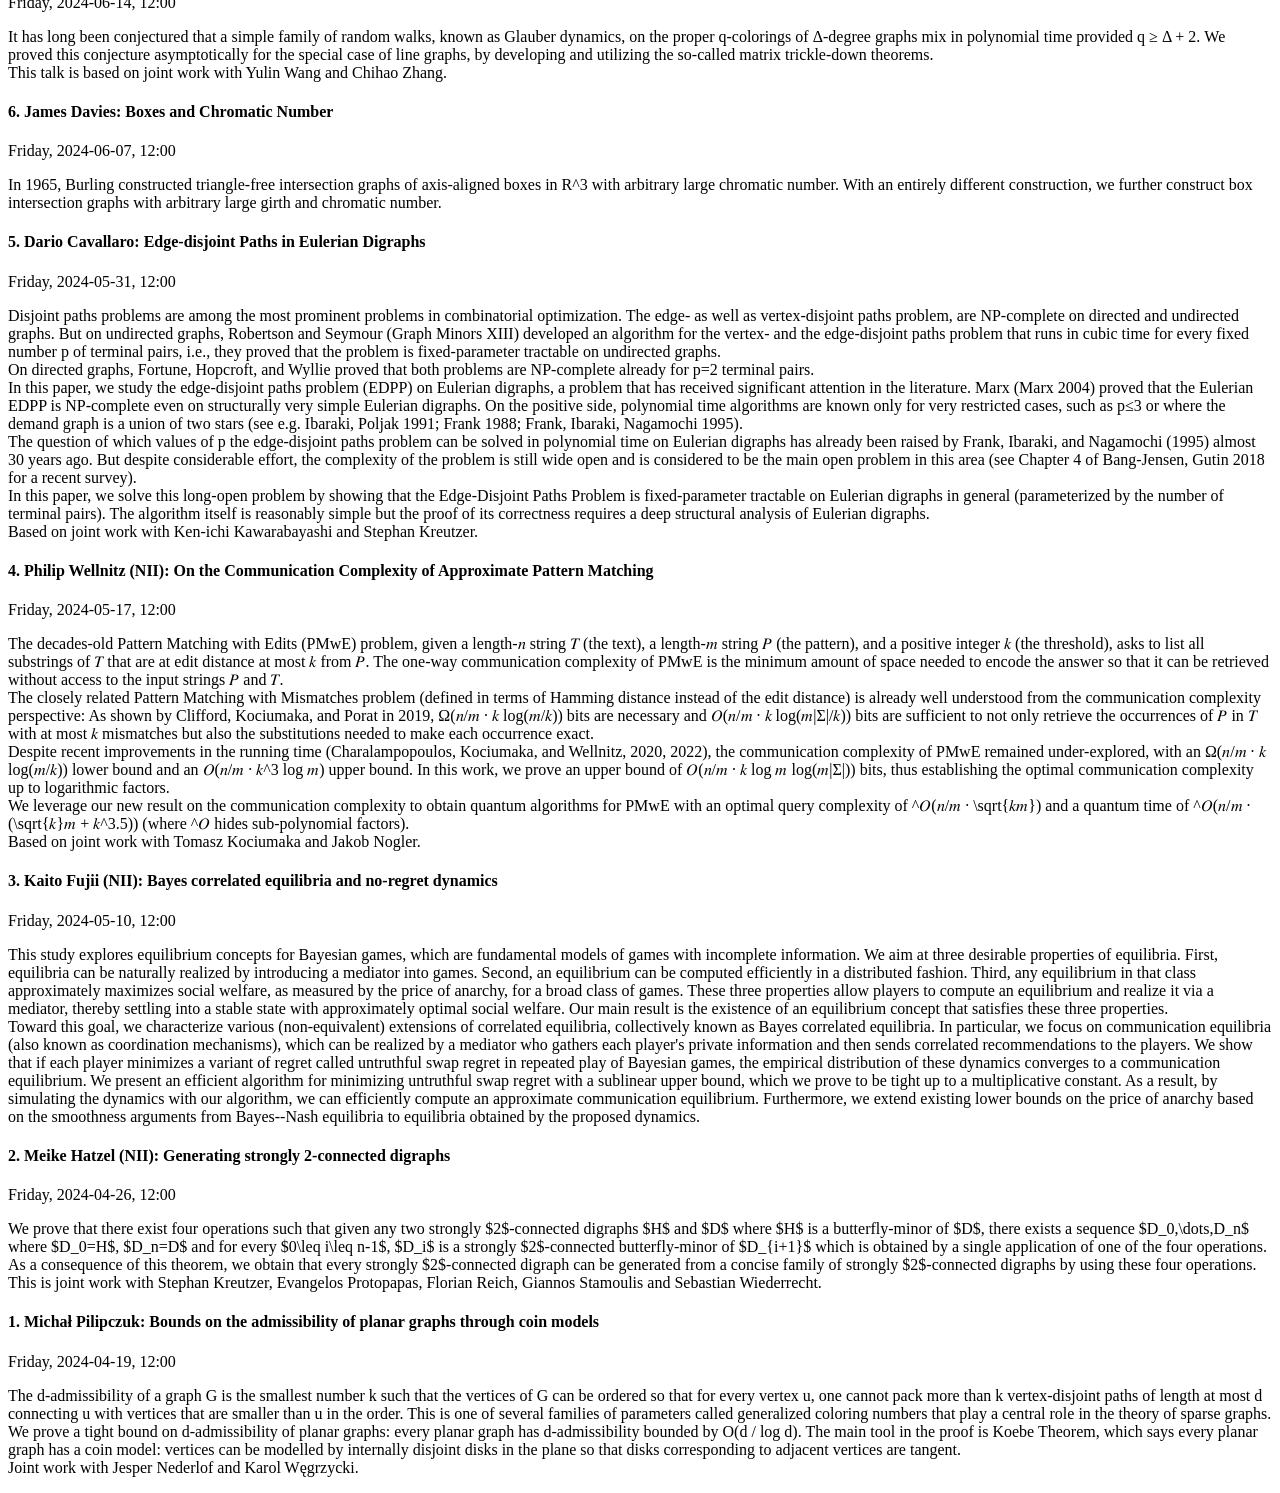
<file: nii_seminar/2024.html>
<!DOCTYPE html>
<!--#config errmsg="[Lain is angry.]"-->
<html xmlns="https://www.w3.org/1999/xhtml" xml:lang="en" lang="en">
    <head>
        <!--#config timefmt="%A, %d %B %Y - %R" -->
        <meta http-equiv="Content-Type" content="text/html; charset=UTF-8" />
        <!-- CORRECT HERE: This is REALLY needed all search engines and bookmark manager love this; please use this format: -->
        <title>NII Theory Seminar</title>

        <link rel="shortcut icon" type="image/x-icon" href="favicon.png">
        <style type="text/css" media="screen">
a#hp-index, a:link#hp-index, a:visited#hp-index {background: rgb(80%,85%,90%);}
        </style>
        <!-- put your personal styles here -->
        <meta name="viewport" content="width=device-width, initial-scale=1.0">
    </head>

    <body>
        <div id="headerspacer"></div>
        <div id="col2o2">
            <div id="col2o2content">
                <h1 style="padding-bottom: .25em;
                           font-size: 18px;">NII Theory Seminar</h1>

                <hr/>
                <h3>Past Talks (2024)</h3>
                <a href="index.html">Top</a>
                <a href="2025.html">2025</a>

                <h4>22. Yuwei Liu: On Average Baby PIH and Its Applications</h4>
                <p>Friday, 2024-12-13, 12:00</p>
                <p>
                The Parameterized Inapproximability Hypothesis (PIH) asserts that no FPT algorithm can decide whether a given 2CSP instance parameterized by the number of variables is satisfiable, or at most a constant fraction of constraints can be satisfied simultaneously. In a recent breakthrough, Guruswami, Lin, Ren, Sun and Wu (STOC 2024) proved the PIH under the Exponential Time Hypothesis (ETH). But it still remains a major open problem whether the PIH can be established assuming only W[1]= FPT. Guruswami, Ren and Sandeep (CCC 2024) showed a weaker version of the PIH called the Baby PIH under W[1]= FPT. They also proposed an intermediate hypothesis called the Average Baby PIH that might lead to further progress towards proving the PIH.
                <br/>
                Given a 2CSP instance where the number of its variables is the parameter, the Average Baby PIH states that no FPT algorithm can decide whether it is satisfiable or any multi-assignment that satisfies all constraints must assign each variable at least r values on average, for any fixed constant r >1. We prove the W[1]-hardness of this problem by giving an FPT-time self-reduction for 2CSP that turns a gap for multi-assignment in one variable into a gap for multi-assignment on average, thus proving the implication from the Baby PIH to the Average Baby PIH. Since the Baby PIH holds under W[1]= FPT, so does the Average Baby PIH.
                <br/>
                As an application, we obtain for the first time the W[1]-hardness of constant approximating k-ExactCover.
                <br/>
                Joint work with Yijia Chen, Shuangle Li, Bingkai Lin and Xin Zheng.
                </p>

                <h4>21. Lucas Picasarri-Arrieta (NII): Blow-ups and extensions of trees in tournaments</h4>
                <p>Friday, 2024-11-29, 12:00</p>
                <p>
                In this talk, after recalling some classical results on Ramsey Theory, we will present a notion of Ramsey Number $R(H)$ for acyclic digraphs $H$; this idea follows a seminal work by Erdős and Moser in 1964.
                <br/>
                In general, $R(H)$ can be exponential in the order of $H$. We will focus on necessary and sufficient conditions for a class of acyclic digraphs $D$ to be linearly unavoidable, meaning that, for some constant $c$,  every $H \in D$ satisfies $R(H) \leq c n$, where $n$ is the order of $H$. In particular, we show that blow-ups and extensions of oriented trees are both linearly unavoidable.
                <br/>
                This is joint work with Pierre Aboulker, Frédéric Havet, William Lochet, Raul Lopes, and Clément Rambaud.
                <br/>
                <a href="https://arxiv.org/abs/2410.23566">arXiv link</a>
                </p>

                <h4>20. Liana Khazaliya: Crossing Number is NP-hard for Constant Path-width (and Tree-width)</h4>
                <p>Friday, 2024-11-08, 12:00</p>
                <p>
                The crossing number is the smallest number of crossings that a graph can have when drawn in the plane.
                The problem (Crossing Number) of determining such a number is a celebrated question in graph drawing.
                It has been known to be NP-complete since the 1980s, and fairly involved techniques were already required to solve it efficiently for instances with a bounded vertex cover.
                In the paper, we prove that computing exactly the crossing number is still NP-hard for graphs of path-width 12 (and as a result, even of tree-width 9).
                Thus, while both parameters (tree- and path-width) have been very successful tools in many graph algorithm scenarios, our result shows that general crossing number computations unlikely (under P!=NP) could be successfully tackled using bounded width of graph decompositions, which has been a 'tantalizing open problem' [S. Cabello, Hardness of Approximation for Crossing Number, 2013] till now.
                <br/>
                Joint work with Petr Hliněný.
                <br/>
                arXiv: 2406.18933
                </p>

                <h4>19. Mingquan Ye: High-Accuracy Multicommodity Flows via Iterative Refinement</h4>
                <p>Friday, 2024-10-18, 12:00</p>
                <p>
                The multicommodity flow problem is a classic problem in network flow andcombinatorial optimization. Existing algorithms often focus on low-accuracyapproximate solutions, while high-accuracy algorithms typically rely ongeneral linear program solvers. In this work, we present efficienthigh-accuracy algorithms for a broad family of multicommodity flow problemson undirected graphs, demonstrating improved running times compared togeneral linear program solvers. Our main result shows that we can solve the$\ell_{q, p}$-norm multicommodity flow problem to a $(1 + \varepsilon)$approximation in time $O_{q, p}(m^{1+o(1)} k^2 \log(1 / \varepsilon))$,where $k$ is the number of commodities, and $O_{q, p}(\cdot)$ hidesconstants depending only on $q$ or $p$. As $q$ and $p$ approach to $1$ and$\infty$ respectively, $\ell_{q, p}$-norm flow tends to maximum concurrentflow.We introduce the first iterative refinement framework for $\ell_{q,p}$-norm minimization problems, which reduces the problem to solving aseries of decomposable residual problems. In the case of $k$-commodityflow, each residual problem can be decomposed into $k$ single commodityconvex flow problems, each of which can be solved in almost-linear time. Asmany classical variants of multicommodity flows were shown to be completefor linear programs in the high-accuracy regime [Ding-Kyng-Zhang,ICALP'22], our result provides new directions for studying more efficienthigh-accuracy multicommodity flow algorithms.
                </p>

                <h4>18. Augusto Modanese: No distributed quantum advantage for approximate graph coloring</h4>
                <p>Friday, 2024-10-11, 12:00</p>
                <p>
                We give an almost complete characterization of the hardness of c-coloring χ-chromatic graphs with distributed algorithms, for a wide range of models of distributed computing. In particular, we show that these problems do not admit any distributed quantum advantage. To do that: 1) We give a new distributed algorithm that finds a c-coloring in χ-chromatic graphs in O~(n^(1/α)) rounds, with α=⌊(c−1)/(χ−1)⌋. 2) We prove that any distributed algorithm for this problem requires Ω(n^(1/α)) rounds.
                <br/>
                Our upper bound holds in the classical, deterministic LOCAL model, while the near-matching lower bound holds in the non-signaling model. This model, introduced by Arfaoui and Fraigniaud in 2014, captures all models of distributed graph algorithms that obey physical causality; this includes not only classical deterministic LOCAL and randomized LOCAL but also quantum-LOCAL, even with a pre-shared quantum state.
                We also show that similar arguments can be used to prove that, e.g., 3-coloring 2-dimensional grids or c-coloring trees remain hard problems even for the non-signaling model, and in particular do not admit any quantum advantage. Our lower-bound arguments are purely graph-theoretic at heart; no background on quantum information theory is needed to establish the proofs.
                <br/>
                Joint work with Xavier Coiteux-Roy, Francesco d’Amore, Rishikesh Gajjala, Fabian Kuhn, François Le Gall, Henrik Lievonen, Marc-Olivier Renou, Gustav Schmid, and Jukka Suomela. Full version on <a href="https://arxiv.org/abs/2307.09444">arXiv</a>.
                </p>

                <h4>17. Ryo Kuroiwa (NII): Domain-Independent Dynamic Programming</h4>
                <p>Friday, 2024-10-04, 12:00</p>
                <p>
                In model-based paradigms for combinatorial optimization, such as mixed-integer programming (MIP) and constraint programming (CP), a problem is formulated as a mathematical model and then solved by a general-purpose solver.
                Due to its flexibility and ease of use, model-based paradigms are widely used to solve NP-hard optimization problems.
                While dynamic programming (DP) has been used for various combinatorial optimization problems, unlike model-based paradigms, existing work typically implemented problem-specific DP algorithms.
                We propose domain-independent dynamic programming (DIDP), a novel model-based paradigm for combinatorial optimization based on DP.
                In empirical evaluation, DIDP outperforms MIP and CP in multiple problem classes, such as the traveling salesperson problem with time windows (TSPTW) and the simple assembly line balancing problem (SALBP-1).
                In this talk, I will introduce the modeling formalism and general-purpose solvers for DIDP and show their empirical performance compared with commercial MIP and CP solvers.
                I will also mention ongoing research projects, including large-scale parallelization of DIDP solvers.
                <br/>
                This is joint work with Prof. J. Christopher Beck at University of Toronto and Yuji Shinano at Zuse Institute Berlin.
                </p>

                <h4>16. Eran Rosenbluth: Expressivity of Message-Passing Graph Neural Networks</h4>
                <p>Friday, 2024-09-27, 12:00</p>
                <p>
                Message-Passing Graph Neural Networks (MP-GNNs) are a class parameterized algorithms that operate on graphs, widely used in machine learning on graphs. As such, characterizing their expressivity is of great importance. The talk will be an overview on the subject: I will describe the general class of MP-GNNs and various common sub-classes, I will define non-uniform and uniform expressivity, and I will explain several uniform-expressivity results concerning main sub-classes of MP-GNNs.
                </p>

                <h4>15. Lucas Picasarri-Arrieta (NII): Colouring Digraphs with Bounded Maximum Degree</h4>
                <p>Friday, 2024-09-13, 12:00</p>
                <p>
                Erdős and Neumann-Lara introduced a notion of colouring for digraphs in the late 1970s, namely dicolouring, and its associated digraph parameter: the dichromatic number.These two notions generalise the ones of graph colouring and chromatic number, and it appears in the last decades that many classical results on graph colouring have directed counterparts using them.In this talk, we will provide a bird's-eye view of such results, with a specific focus on graphs and digraphs with bounded maximum degree.
                </p>

                <h4>14. Marcelo Garlet Milani (NII): Cycles of Well-Linked Sets and an Elementary Bound for the Directed Grid Theorem</h4>
                <p>Friday, 2024-09-06</p>
                <p>
                In 2015, Kawarabayashi and Kreutzer proved the directed grid theorem.
                The theorem states the existence of a function f such that every digraph of directed tree-width f(k) contains a cylindrical grid of order k as a butterfly minor, but the given function grows non-elementarily with the size of the grid minor.
                <br/>
                We present an alternative proof of the directed grid theorem, first proven by Kawarabayashi and Kreutzer in 2015, which is conceptually much simpler, more modular in its composition and also improves the upper bound for the function f to a power tower of height 22.
                <br/>
                Our proof is inspired by the breakthrough result of Chekuri and Chuzhoy, who proved a polynomial bound for the excluded grid theorem for undirected graphs.
                We translate a key concept of their proof to directed graphs by introducing cycles of well-linked sets (CWS), and show that any digraph of high directed tree-width contains a large CWS, which in turn contains a large cylindrical grid.
                <br/>
                This is joint work with Meike Hatzel, Stephan Kreutzer and Irene Muzi.
                </p>

                <h4>13. Mikito Nanashima: One-Way Functions and Zero Knowledge</h4>
                <p>Friday, 2024-08-30, 12:00</p>
                <p>
                The fundamental theorem of Goldreich, Micali, and Wigderson (J. ACM 1991) shows that the existence of a one-way function is sufficient for constructing computational zero knowledge (CZK) proofs for all languages in NP. In the talk, I will present our recent work that proves its converse, thereby establishing characterizations of one-way functions based on the worst-case complexities of zero knowledge.The talk will be based on the joint work with Shuichi Hirahara, presented in STOC24.
                </p>

                <h4>12. Kohei Kobayashi (NII): Analytical evaluation for the effect of stochastic control errors on
quantum algorithm</h4>
                <p>Friday, 2024-07-26, 12:00</p>
                <p>
                The scheme of quantum algorithms is described by quantum dynamics.
                However, it is difficult to realize the desired dynamics without any control errors in realistic situations
                Typically, stochastic control errors, which occur on the control parameters at each time stochastically, is one of the crucial obstacles.
                Thus, it is an important task to evaluate the effect of stochastic errors on quantum dynamics.
                In the presentation, we investigate the effect of stochastic control errors on quantum dynamics for a general quantum algorithm.
                In particular, we give a condition for obtaining the target state under the errors as an inequality for the computational time, strength of errors, and the number of trials.
                </p>

                <h4>11. Sarah Houdaigoui (NII): Bounding the size of the excluded minors for a surface</h4>
                <p>Friday, 2024-07-19, 12:00</p>
                <p>
                Using the Graph Minor Theorem, by Robertson and Seymour, one can easily prove that there are only a finite number of excluded minors for a given surface. This automatically implies that, given a surface, the size of these excluded minors is bounded. However, no explicit bound could be derived from the Graph Minor Theorem. In an unpublished paper, Seymour proved in 1993 that an excluded minor for a given surface S has its size bounded in a double exponential of the genus of S. My main focus for my Ph.D. has been to prove that this bound can be made polynomial in the genus of the surface. It is still a work in progress, but we are quite confident that our current approach will result in a complete proof.
                <br/>
                Joint work with Ken-ichi Kawarabayashi
                </p>

                <h4>10. Marcelo Garlet Milani (NII): Directed Ear Anonymity</h4>
                <p>Friday, 2024-07-12, 12:00</p>
                <p>
                We define and study a new structural parameter for directed graphs, which we call ear anonymity.
                Our parameter aims to generalize the useful properties of funnels to larger digraph classes.
                In particular, funnels are exactly the acyclic digraphs with ear anonymity one.
                We prove that computing the ear anonymity of a digraph is NP-hard and that it can be solved in O(m(n + m))-time on acyclic digraphs (where n is the number of vertices and m is the number of arcs in the input digraph).
                It remains open where exactly in the polynomial hierarchy the problem of computing ear anonymity lies, however for a related problem we manage to show Σᵖ₂-completeness.
                </p>

                <h4>9. Hanlin Ren: Meta-mathematics of resolution lower bounds: a TFNP perspective</h4>
                <p>Friday, 2024-07-05, 12:00</p>
                <p>
                The first half of this talk will offer a gentle introduction to the following fundamental meta-mathematical question: How difficult is it to prove complexity lower bounds?
                We will explore this question through a "TFNP perspective" that focuses on the "refuter problems" associated with these lower bounds.
                In the second half of this talk, we will present our main result, where we examine the meta-mathematics of proving lower bounds against resolution, a widely studied proof system.
                We characterize the complexity of "refuter problems" associated with resolution lower bounds by rwPHP(PLS), a new subclass of TFNP introduced in this paper.
                In particular, we show that "rwPHP(PLS)-reasoning" suffices to prove many resolution lower bounds in the literature, while "rwPHP(PLS)-reasoning" is necessary for proving *any* resolution lower bound at all.
                No prior knowledge about TFNP, proof complexity, or meta-mathematics is assumed.
                </p>

                <h4>8. Kazuki Ogitsuka (NII): NP-hardness of the Shortest Vector Problem using Locally Dense Lattice</h4>
                <p>Friday, 2024-06-21, 12:00</p>
                <p>
                The Shortest Vector Problem (SVP) is known to be NP-hard under randomized reductions.
                There are several proofs of the NP-hardness of SVP, most are based on locally dense lattices as advice.
                In this talk, we introduce an approach for NP-hardness of SVP using locally dense lattices, which is common to the results of Ajtai [Ajt98], Micciancio [Mic98, Mic12], and Bennett and Peikert [BP22], and finally outline our approach towards NP-hardness of SVP under Karp reductions.
                <br/>
                Based on joint work with Shuichi Hirahara.
                </p>

                <h4>7. Zihan Zhang (NII): Sampling Proper Colorings on Line Graphs Using (1+o(1))Δ Colors</h4>
                <p>Friday, 2024-06-14, 12:00</p>
                <p>
                It has long been conjectured that a simple family of random walks, known as Glauber dynamics, on the proper q-colorings of Δ-degree graphs mix in polynomial time provided q ≥ Δ + 2. We proved this conjecture asymptotically for the special case of line graphs, by developing and utilizing the so-called matrix trickle-down theorems.
                <br/>
                This talk is based on joint work with Yulin Wang and Chihao Zhang.
                </p>

                <h4>6. James Davies: Boxes and Chromatic Number</h4>
                <p>Friday, 2024-06-07, 12:00</p>
                <p>
                In 1965, Burling constructed triangle-free intersection graphs of axis-aligned boxes in R^3 with arbitrary large chromatic number. With an entirely different construction, we further construct box intersection graphs with arbitrary large girth and chromatic number.
                </p>

                <h4>5. Dario Cavallaro: Edge-disjoint Paths in Eulerian Digraphs</h4>
                <p>Friday, 2024-05-31, 12:00</p>
                <p>
                Disjoint paths problems are among the most prominent problems in combinatorial optimization. The edge- as well as vertex-disjoint paths problem, are NP-complete on directed and undirected graphs. But on undirected graphs, Robertson and Seymour (Graph Minors XIII) developed an algorithm for the vertex- and the edge-disjoint paths problem that runs in cubic time for every fixed number p of terminal pairs, i.e., they proved that the problem is fixed-parameter tractable on undirected graphs.
                <br/>
                On directed graphs, Fortune, Hopcroft, and Wyllie proved that both problems are NP-complete already for p=2 terminal pairs.
                <br/>
                In this paper, we study the edge-disjoint paths problem (EDPP) on Eulerian digraphs, a problem that has received significant attention in the literature. Marx (Marx 2004) proved that the Eulerian EDPP is NP-complete even on structurally very simple Eulerian digraphs. On the positive side, polynomial time algorithms are known only for very restricted cases, such as p≤3 or where the demand graph is a union of two stars (see e.g. Ibaraki, Poljak 1991; Frank 1988; Frank, Ibaraki, Nagamochi 1995).
                <br/>
                The question of which values of p the edge-disjoint paths problem can be solved in polynomial time on Eulerian digraphs has already been raised by Frank, Ibaraki, and Nagamochi (1995) almost 30 years ago. But despite considerable effort, the complexity of the problem is still wide open and is considered to be the main open problem in this area (see Chapter 4 of Bang-Jensen, Gutin 2018 for a recent survey).
                <br/>
                In this paper, we solve this long-open problem by showing that the Edge-Disjoint Paths Problem is fixed-parameter tractable on Eulerian digraphs in general (parameterized by the number of terminal pairs). The algorithm itself is reasonably simple but the proof of its correctness requires a deep structural analysis of Eulerian digraphs.
                <br/>
                Based on joint work with Ken-ichi Kawarabayashi and Stephan Kreutzer.
                </p>

                <h4>4. Philip Wellnitz (NII): On the Communication Complexity of Approximate Pattern Matching</h4>
                <p>Friday, 2024-05-17, 12:00</p>
                <p>
                The decades-old Pattern Matching with Edits (PMwE) problem, given a length-𝑛 string 𝑇 (the text), a length-𝑚 string 𝑃 (the pattern), and a positive integer 𝑘 (the threshold), asks to list all substrings of 𝑇 that are at edit distance at most 𝑘 from 𝑃. The one-way communication complexity of PMwE is the minimum amount of space needed to encode the answer so that it can be retrieved without access to the input strings 𝑃 and 𝑇.
                <br/>
                The closely related Pattern Matching with Mismatches problem (defined in terms of Hamming distance instead of the edit distance) is already well understood from the communication complexity perspective: As shown by Clifford, Kociumaka, and Porat in 2019, Ω(𝑛/𝑚 · 𝑘 log(𝑚/𝑘)) bits are necessary and 𝑂(𝑛/𝑚 · 𝑘 log(𝑚|Σ|/𝑘)) bits are sufficient to not only retrieve the occurrences of 𝑃 in 𝑇 with at most 𝑘 mismatches but also the substitutions needed to make each occurrence exact.
                <br/>
                Despite recent improvements in the running time (Charalampopoulos, Kociumaka, and Wellnitz, 2020, 2022), the communication complexity of PMwE remained under-explored, with an Ω(𝑛/𝑚 · 𝑘 log(𝑚/𝑘)) lower bound and an 𝑂(𝑛/𝑚 · 𝑘^3 log 𝑚) upper bound. In this work, we prove an upper bound of 𝑂(𝑛/𝑚 · 𝑘 log 𝑚 log(𝑚|Σ|)) bits, thus establishing the optimal communication complexity up to logarithmic factors.
                <br/>
                We leverage our new result on the communication complexity to obtain quantum algorithms for PMwE with an optimal query complexity of ^𝑂(𝑛/𝑚 · \sqrt{𝑘𝑚}) and a quantum time of ^𝑂(𝑛/𝑚 · (\sqrt{𝑘}𝑚 + 𝑘^3.5)) (where ^𝑂 hides sub-polynomial factors).
                <br/>
                Based on joint work with Tomasz Kociumaka and Jakob Nogler.
                </p>

                <h4>3. Kaito Fujii (NII): Bayes correlated equilibria and no-regret dynamics</h4>
                <p>Friday, 2024-05-10, 12:00</p>
                <p>
                This study explores equilibrium concepts for Bayesian games, which are fundamental models of games with incomplete information. We aim at three desirable properties of equilibria. First, equilibria can be naturally realized by introducing a mediator into games. Second, an equilibrium can be computed efficiently in a distributed fashion. Third, any equilibrium in that class approximately maximizes social welfare, as measured by the price of anarchy, for a broad class of games. These three properties allow players to compute an equilibrium and realize it via a mediator, thereby settling into a stable state with approximately optimal social welfare. Our main result is the existence of an equilibrium concept that satisfies these three properties.
                <br/>
                Toward this goal, we characterize various (non-equivalent) extensions of correlated equilibria, collectively known as Bayes correlated equilibria. In particular, we focus on communication equilibria (also known as coordination mechanisms), which can be realized by a mediator who gathers each player's private information and then sends correlated recommendations to the players. We show that if each player minimizes a variant of regret called untruthful swap regret in repeated play of Bayesian games, the empirical distribution of these dynamics converges to a communication equilibrium. We present an efficient algorithm for minimizing untruthful swap regret with a sublinear upper bound, which we prove to be tight up to a multiplicative constant. As a result, by simulating the dynamics with our algorithm, we can efficiently compute an approximate communication equilibrium. Furthermore, we extend existing lower bounds on the price of anarchy based on the smoothness arguments from Bayes--Nash equilibria to equilibria obtained by the proposed dynamics.
                </p>

                <h4>2. Meike Hatzel (NII): Generating strongly 2-connected digraphs</h4>
                <p>Friday, 2024-04-26, 12:00</p>
                <p>
                We prove that there exist four operations such that given any two strongly $2$-connected digraphs $H$ and $D$ where $H$ is a butterfly-minor of $D$, there exists a sequence $D_0,\dots,D_n$ where $D_0=H$, $D_n=D$ and for every $0\leq i\leq n-1$, $D_i$ is a strongly $2$-connected butterfly-minor of $D_{i+1}$ which is obtained by a single application of one of the four operations.
                <br/>
                As a consequence of this theorem, we obtain that every strongly $2$-connected digraph can be generated from a concise family of strongly $2$-connected digraphs by using these four operations.
                <br/>
                This is joint work with Stephan Kreutzer, Evangelos Protopapas, Florian Reich, Giannos Stamoulis and Sebastian Wiederrecht.
                </p>

                <h4>1. Michał Pilipczuk: Bounds on the admissibility of planar graphs through coin models</h4>
                <p>Friday, 2024-04-19, 12:00</p>
                <p>
                The d-admissibility of a graph G is the smallest number k such that the vertices of G can be ordered so that for every vertex u, one cannot pack more than k vertex-disjoint paths of length at most d connecting u with vertices that are smaller than u in the order.
                This is one of several families of parameters called generalized coloring numbers that play a central role in the theory of sparse graphs.
                We prove a tight bound on d-admissibility of planar graphs: every planar graph has d-admissibility bounded by O(d / log d).
                The main tool in the proof is Koebe Theorem, which says every planar graph has a coin model: vertices can be modelled by internally disjoint disks in the plane so that disks corresponding to adjacent vertices are tangent.
                <br/>
                Joint work with Jesper Nederlof and Karol Węgrzycki.
                </p>
            </div>
        </div>
    </body>

</html>
</file>
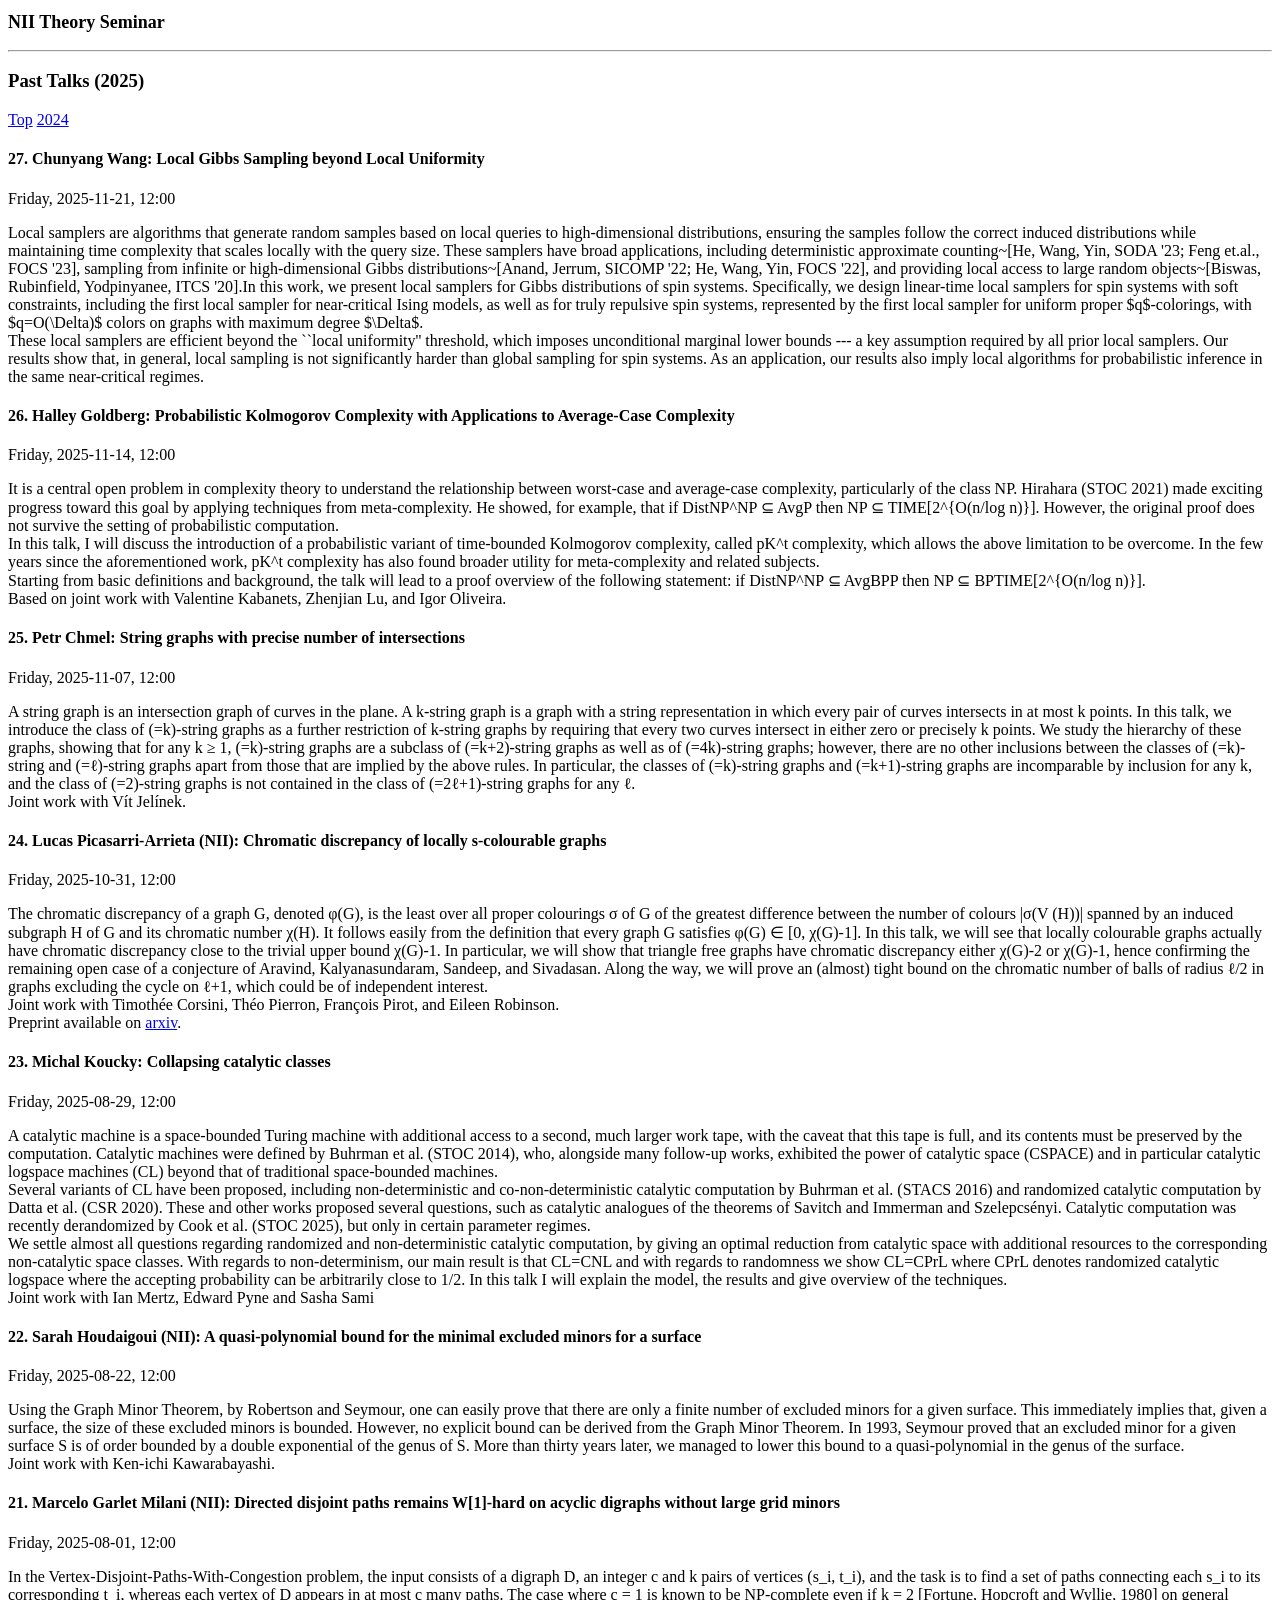
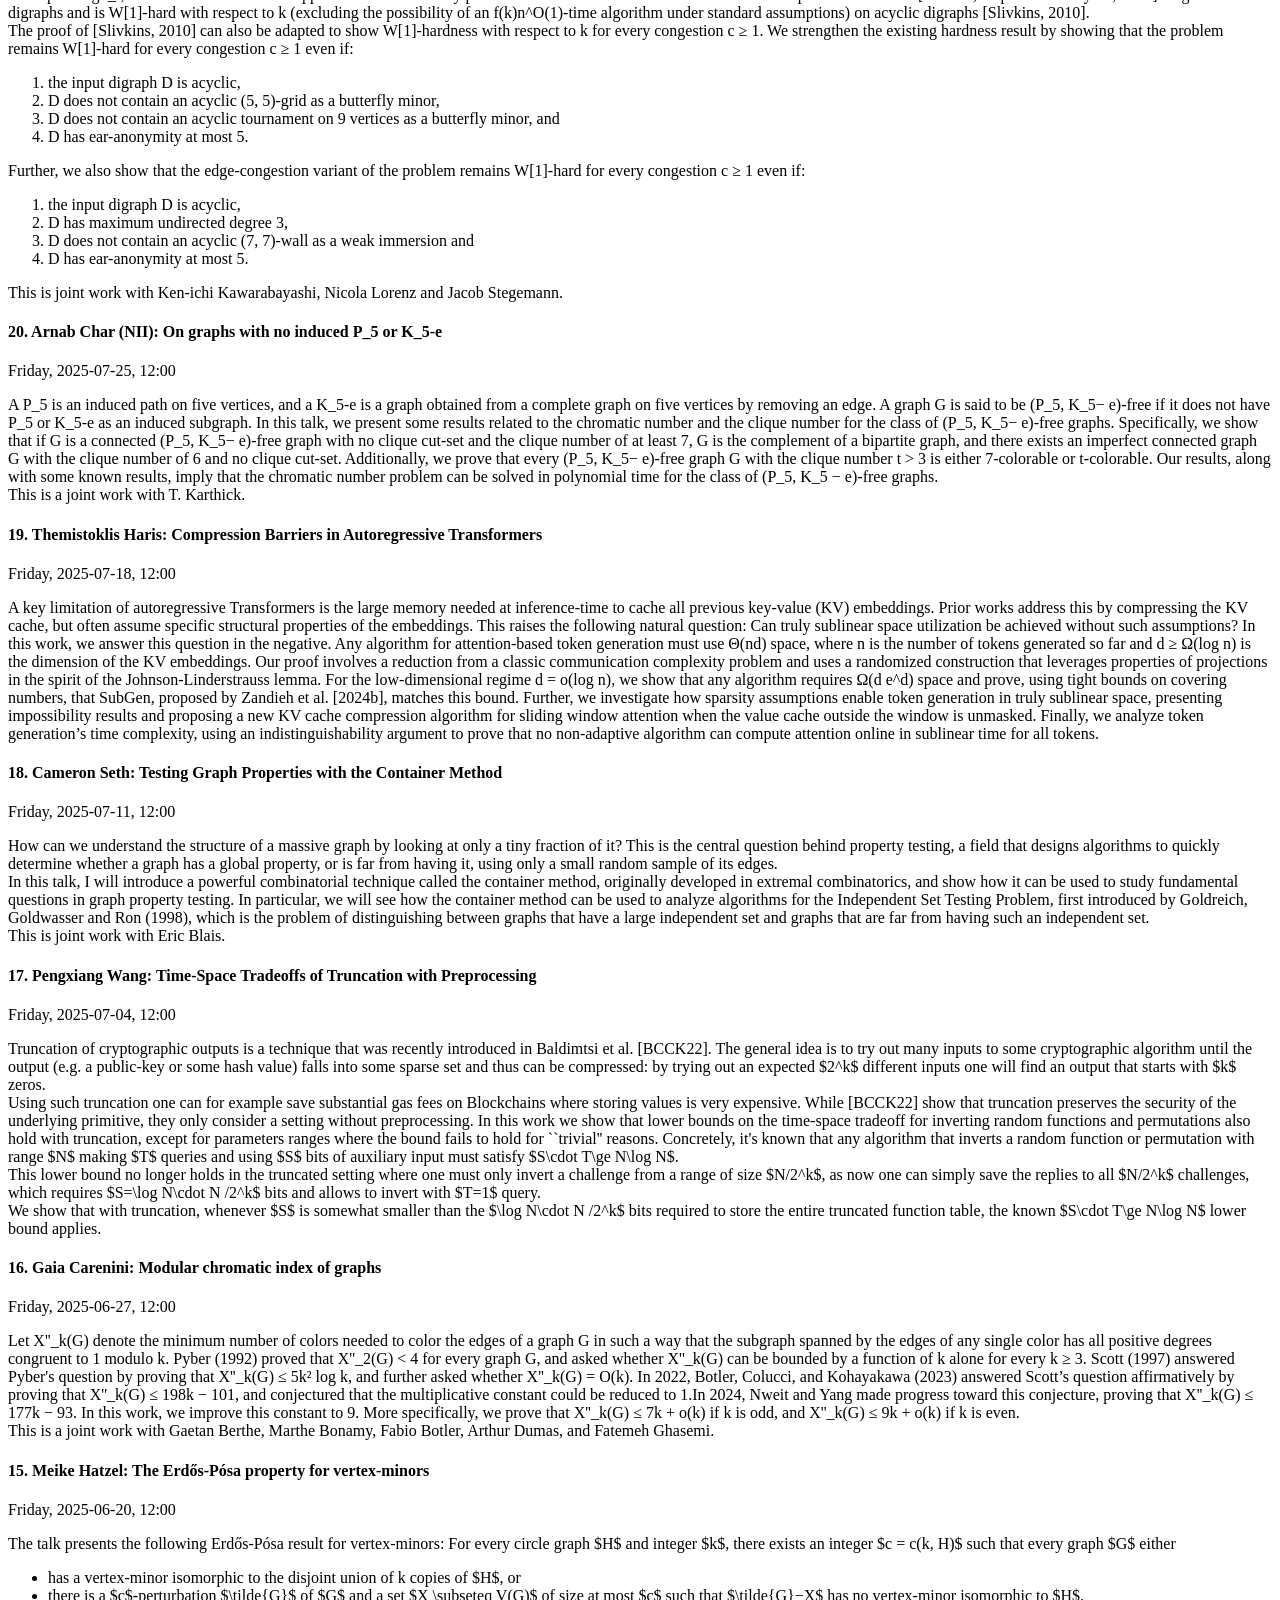
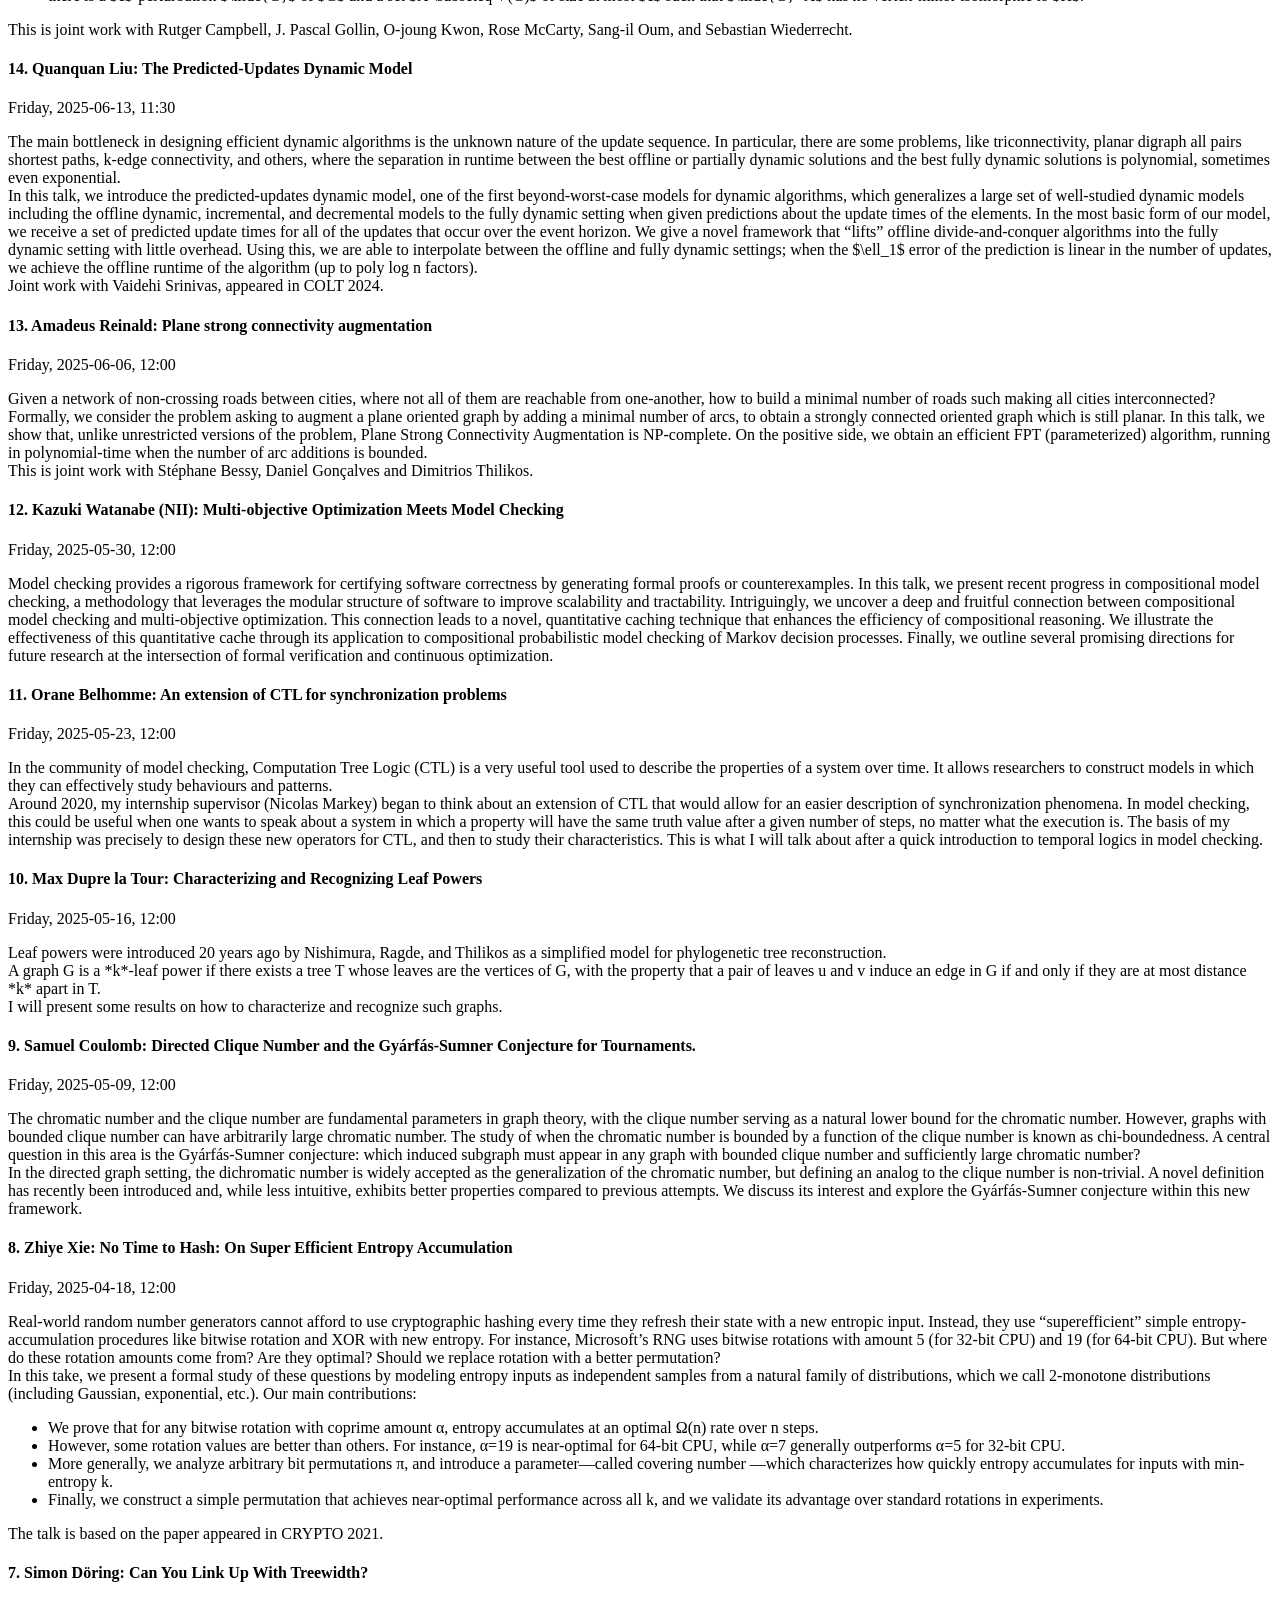
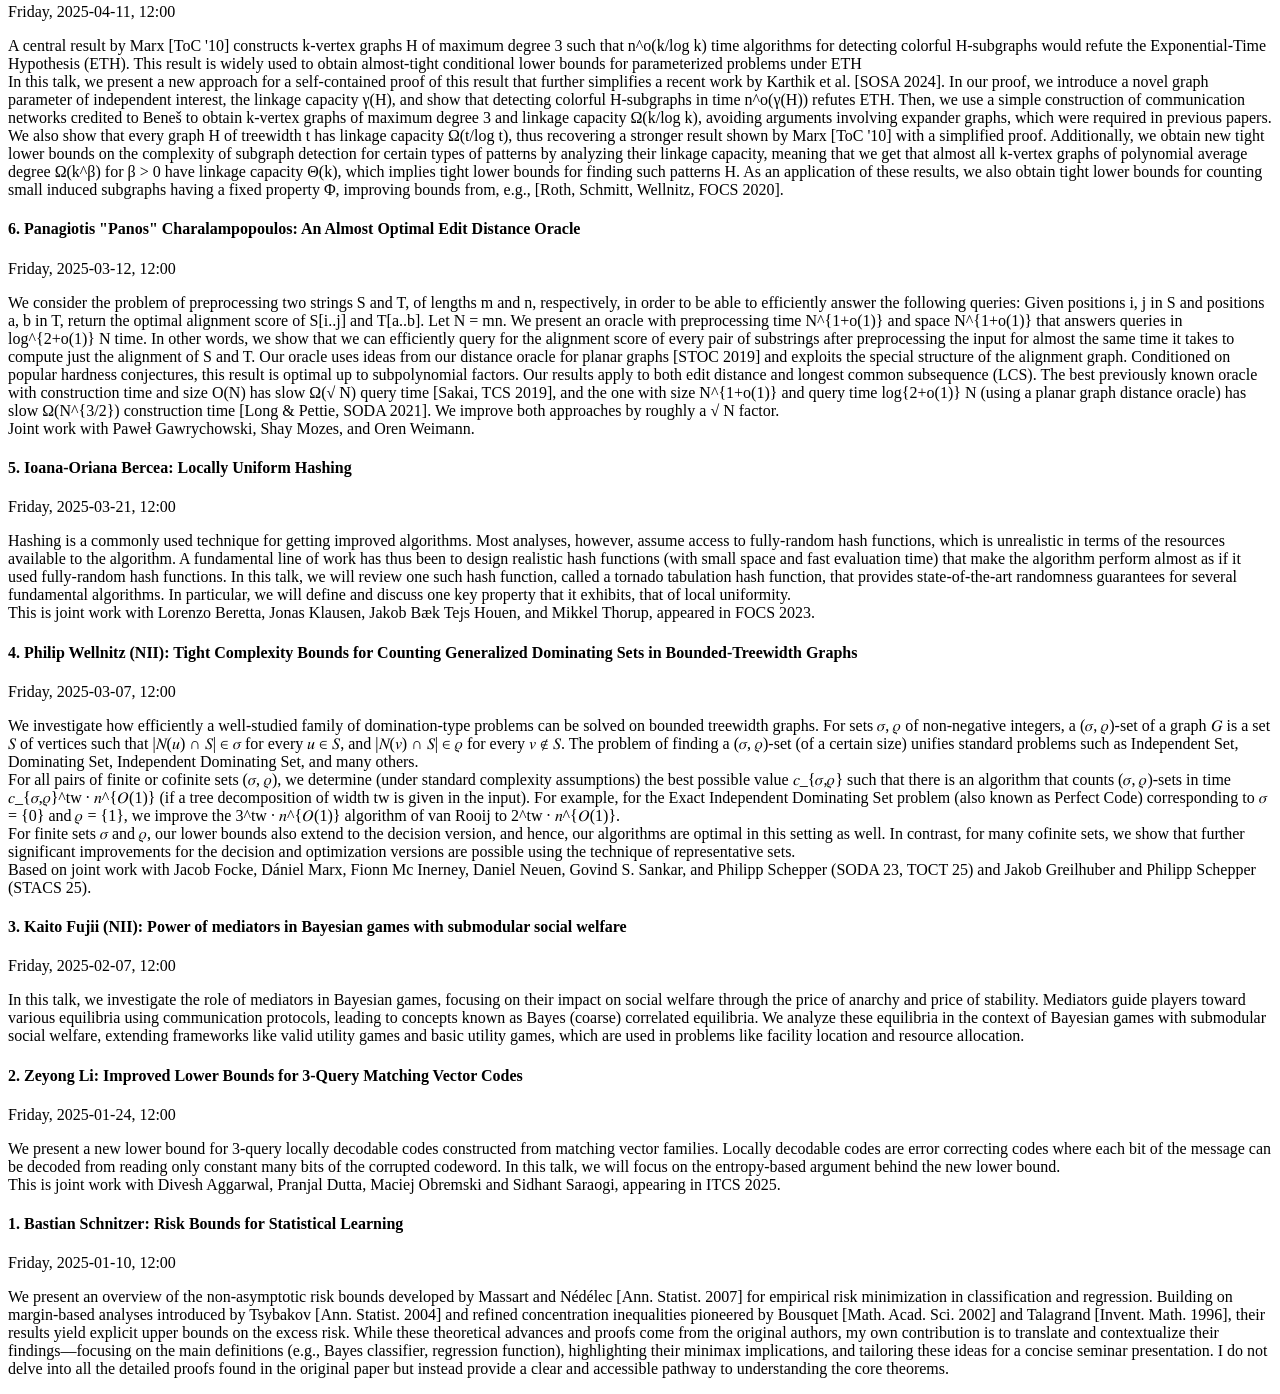
<file: nii_seminar/2025.html>
<!DOCTYPE html>
<!--#config errmsg="[Lain is angry.]"-->
<html xmlns="https://www.w3.org/1999/xhtml" xml:lang="en" lang="en">
    <head>
        <!--#config timefmt="%A, %d %B %Y - %R" -->
        <meta http-equiv="Content-Type" content="text/html; charset=UTF-8" />
        <!-- CORRECT HERE: This is REALLY needed all search engines and bookmark manager love this; please use this format: -->
        <title>NII Theory Seminar</title>

        <link rel="shortcut icon" type="image/x-icon" href="favicon.png">
        <style type="text/css" media="screen">
a#hp-index, a:link#hp-index, a:visited#hp-index {background: rgb(80%,85%,90%);}
        </style>
        <!-- put your personal styles here -->
        <meta name="viewport" content="width=device-width, initial-scale=1.0">
    </head>

    <body>
        <div id="headerspacer"></div>
        <div id="col2o2">
            <div id="col2o2content">
                <h1 style="padding-bottom: .25em;
                           font-size: 18px;">NII Theory Seminar</h1>

                <hr/>
                <h3>Past Talks (2025)</h3>
                <a href="index.html">Top</a>
                <a href="2024.html">2024</a>

                <h4>27. Chunyang Wang: Local Gibbs Sampling beyond Local Uniformity</h4>
                <p>Friday, 2025-11-21, 12:00</p>
                <p>
                Local samplers are algorithms that generate random samples based on local queries to high-dimensional distributions, ensuring the samples follow the correct induced distributions while maintaining time complexity that scales locally with the query size. These samplers have broad applications, including deterministic approximate counting~[He, Wang, Yin, SODA '23; Feng et.al., FOCS '23], sampling from infinite or high-dimensional Gibbs distributions~[Anand, Jerrum, SICOMP '22; He, Wang, Yin, FOCS '22], and providing local access to large random objects~[Biswas, Rubinfield, Yodpinyanee, ITCS '20].In this work, we present local samplers for Gibbs distributions of spin systems. Specifically, we design linear-time local samplers for spin systems with soft constraints, including the first local sampler for near-critical Ising models, as well as for truly repulsive spin systems, represented by the first local sampler for uniform proper $q$-colorings, with $q=O(\Delta)$ colors on graphs with maximum degree $\Delta$.
                <br/>
                These local samplers are efficient beyond the ``local uniformity'' threshold, which imposes unconditional marginal lower bounds --- a key assumption required by all prior local samplers. Our results show that, in general, local sampling is not significantly harder than global sampling for spin systems. As an application, our results also imply local algorithms for probabilistic inference in the same near-critical regimes.
                </p>

                <h4>26. Halley Goldberg: Probabilistic Kolmogorov Complexity with Applications to Average-Case Complexity</h4>
                <p>Friday, 2025-11-14, 12:00</p>
                <p>
                It is a central open problem in complexity theory to understand the relationship between worst-case and average-case complexity, particularly of the class NP. Hirahara (STOC 2021) made exciting progress toward this goal by applying techniques from meta-complexity. He showed, for example, that if DistNP^NP ⊆ AvgP then NP ⊆ TIME[2^{O(n/log n)}]. However, the original proof does not survive the setting of probabilistic computation.
                <br/>
In this talk, I will discuss the introduction of a probabilistic variant of time-bounded Kolmogorov complexity, called pK^t complexity, which allows the above limitation to be overcome. In the few years since the aforementioned work, pK^t complexity has also found broader utility for meta-complexity and related subjects.
                <br/>
Starting from basic definitions and background, the talk will lead to a proof overview of the following statement: if DistNP^NP ⊆ AvgBPP then NP ⊆ BPTIME[2^{O(n/log n)}].
                <br/>
                Based on joint work with Valentine Kabanets, Zhenjian Lu, and Igor Oliveira.
                </p>

                <h4>25. Petr Chmel: String graphs with precise number of intersections</h4>
                <p>Friday, 2025-11-07, 12:00</p>
                <p>
                A string graph is an intersection graph of curves in the plane. A k-string graph is a graph with a string representation in which every pair of curves intersects in at most k points. In this talk, we introduce the class of (=k)-string graphs as a further restriction of k-string graphs by requiring that every two curves intersect in either zero or precisely k points. We study the hierarchy of these graphs, showing that for any k ≥ 1, (=k)-string graphs are a subclass of (=k+2)-string graphs as well as of (=4k)-string graphs; however, there are no other inclusions between the classes of (=k)-string and (=ℓ)-string graphs apart from those that are implied by the above rules. In particular, the classes of (=k)-string graphs and (=k+1)-string graphs are incomparable by inclusion for any k, and the class of (=2)-string graphs is not contained in the class of (=2ℓ+1)-string graphs for any ℓ.
                <br/>
                Joint work with Vít Jelínek.
                </p>

                <h4>24. Lucas Picasarri-Arrieta (NII): Chromatic discrepancy of locally s-colourable graphs</h4>
                <p>Friday, 2025-10-31, 12:00</p>
                <p>
                The chromatic discrepancy of a graph G, denoted φ(G), is the least over all proper colourings σ of G of the greatest difference between the number of colours |σ(V (H))| spanned by an induced subgraph H of G and its chromatic number χ(H). It follows easily from the definition that every graph G satisfies φ(G) ∈ [0, χ(G)-1].
In this talk, we will see that locally colourable graphs actually have chromatic discrepancy close to the trivial upper bound χ(G)-1.  In particular, we will show that triangle free graphs have chromatic discrepancy either χ(G)-2 or χ(G)-1, hence confirming the remaining open case of a conjecture of Aravind, Kalyanasundaram, Sandeep, and Sivadasan.
Along the way, we will prove an (almost) tight bound on the chromatic number of balls of radius ℓ/2 in graphs excluding the cycle on ℓ+1, which could be of independent interest.
                <br/>
                Joint work with Timothée Corsini, Théo Pierron, François Pirot, and Eileen Robinson.
                <br/>
                Preprint available on <a href="https://arxiv.org/pdf/2508.02985">arxiv</a>.
                </p>

                <h4>23. Michal Koucky: Collapsing catalytic classes</h4>
                <p>Friday, 2025-08-29, 12:00</p>
                <p>
                A catalytic machine is a space-bounded Turing machine with additional access to a second, much larger work tape, with the caveat that this tape is full, and its contents must be preserved by the computation. Catalytic machines were defined by Buhrman et al. (STOC 2014), who, alongside many follow-up works, exhibited the power of catalytic space (CSPACE) and in particular catalytic logspace machines (CL) beyond that of traditional space-bounded machines.
                <br/>
                Several variants of CL have been proposed, including non-deterministic and co-non-deterministic catalytic computation by Buhrman et al. (STACS 2016) and randomized catalytic computation by Datta et al. (CSR 2020). These and other works proposed several questions, such as catalytic analogues of the theorems of Savitch and Immerman and Szelepcsényi. Catalytic computation was recently derandomized by Cook et al. (STOC 2025), but only in certain parameter regimes.
                <br/>
                We settle almost all questions regarding randomized and non-deterministic catalytic computation, by giving an optimal reduction from catalytic space with additional resources to the corresponding non-catalytic space classes. With regards to non-determinism, our main result is that CL=CNL and with regards to randomness we show CL=CPrL where CPrL denotes randomized catalytic logspace where the accepting probability can be arbitrarily close to 1/2. In this talk I will explain the model, the results and give overview of the techniques.
                <br/>
                Joint work with Ian Mertz, Edward Pyne and Sasha Sami
                </p>

                <h4>22. Sarah Houdaigoui (NII): A quasi-polynomial bound for the minimal excluded minors for a surface</h4>
                <p>Friday, 2025-08-22, 12:00</p>
                <p>Using the Graph Minor Theorem, by Robertson and Seymour, one can easily prove that there are only a finite number of excluded minors for a given surface. This immediately implies that, given a surface, the size of these excluded minors is bounded. However, no explicit bound can be derived from the Graph Minor Theorem. In 1993, Seymour proved that an excluded minor for a given surface S is of order bounded by a double exponential of the genus of S. More than thirty years later, we managed to lower this bound to a quasi-polynomial in the genus of the surface.
                <br/>
                Joint work with Ken-ichi Kawarabayashi.
                </p>

                <h4>21. Marcelo Garlet Milani (NII): Directed disjoint paths remains W[1]-hard on acyclic digraphs without large grid minors</h4>
                <p>Friday, 2025-08-01, 12:00</p>
                <p>
                In the Vertex-Disjoint-Paths-With-Congestion problem, the input consists of a digraph D, an integer c and k pairs of vertices (s_i, t_i), and the task is to find a set of paths connecting each s_i to its corresponding t_i, whereas each vertex of D appears in at most c many paths. The case where c = 1 is known to be NP-complete even if k = 2 [Fortune, Hopcroft and Wyllie, 1980] on general digraphs and is W[1]-hard with respect to k (excluding the possibility of an f(k)n^O(1)-time algorithm under standard assumptions) on acyclic digraphs [Slivkins, 2010].
                <br/>
                The proof of [Slivkins, 2010] can also be adapted to show W[1]-hardness with respect to k for every congestion c ≥ 1.
                We strengthen the existing hardness result by showing that the problem remains W[1]-hard for every congestion c ≥ 1 even if:
                <ol>
                    <li>the input digraph D is acyclic,</li>
                    <li>D does not contain an acyclic (5, 5)-grid as a butterfly minor,</li>
                    <li>D does not contain an acyclic tournament on 9 vertices as a butterfly minor, and</li>
                    <li>D has ear-anonymity at most 5.</li>
                </ol>

                Further, we also show that the edge-congestion variant of the problem remains W[1]-hard for every
congestion c ≥ 1 even if:
                <ol>
                    <li>the input digraph D is acyclic,</li>
                    <li>D has maximum undirected degree 3,</li>
                    <li>D does not contain an acyclic (7, 7)-wall as a weak immersion and</li>
                    <li>D has ear-anonymity at most 5.</li>
                </ol>
This is joint work with Ken-ichi Kawarabayashi, Nicola Lorenz and Jacob Stegemann.
            </p>

            <h4>20. Arnab Char (NII): On graphs with no induced P_5 or K_5-e</h4>
            <p>Friday, 2025-07-25, 12:00</p>
            <p>
            A P_5 is an induced path on five vertices, and a K_5-e is a graph obtained from a complete graph on five vertices by removing an edge. A graph G is said to be (P_5, K_5− e)‐free if it does not have P_5 or K_5-e as an induced subgraph. In this talk, we present some results related to the chromatic number and the clique number for the class of (P_5, K_5− e)‐free graphs. Specifically, we show that if G is a connected (P_5, K_5− e)‐free graph with no clique cut-set and the clique number of at least 7, G is the complement of a bipartite graph, and there exists an imperfect connected graph G with the clique number of 6 and no clique cut-set. Additionally, we prove that every (P_5, K_5− e)‐free graph G with the clique number t > 3 is either 7-colorable or t-colorable. Our results, along with some known results, imply that the chromatic number problem can be solved in polynomial time for the class of (P_5, K_5 − e)‐free graphs.
            <br/>
            This is a joint work with T. Karthick.
            </p>

            <h4>19. Themistoklis Haris: Compression Barriers in Autoregressive Transformers</h4>
            <p>Friday, 2025-07-18, 12:00</p>
            <p>
            A key limitation of autoregressive Transformers is the large memory needed at inference-time to cache all previous key-value (KV) embeddings. Prior works address this by compressing the KV cache, but often assume specific structural properties of the embeddings. This raises the following natural question: Can truly sublinear space utilization be achieved without such assumptions? In this work, we answer this question in the negative. Any algorithm for attention-based token generation must use Θ(nd) space, where n is the number of tokens generated so far and d ≥ Ω(log n) is the dimension of the KV embeddings. Our proof involves a reduction from a classic communication complexity problem and uses a randomized construction that leverages properties of projections in the spirit of the Johnson-Linderstrauss lemma. For the low-dimensional regime d = o(log n), we show that any algorithm requires Ω(d e^d) space and prove, using tight bounds on covering numbers, that SubGen, proposed by Zandieh et al. [2024b], matches this bound. Further, we investigate how sparsity assumptions enable token generation in truly sublinear space, presenting impossibility results and proposing a new KV cache compression algorithm for sliding window attention when the value cache outside the window is unmasked. Finally, we analyze token generation’s time complexity, using an indistinguishability argument to prove that no non-adaptive algorithm can compute attention online in sublinear time for all tokens.
            </p>

            <h4>18. Cameron Seth: Testing Graph Properties with the Container Method</h4>
            <p>Friday, 2025-07-11, 12:00</p>
            <p>
            How can we understand the structure of a massive graph by looking at only a tiny fraction of it? This is the central question behind property testing, a field that designs algorithms to quickly determine whether a graph has a global property, or is far from having it, using only a small random sample of its edges.
            <br/>
            In this talk, I will introduce a powerful combinatorial technique called the container method, originally developed in extremal combinatorics, and show how it can be used to study fundamental questions in graph property testing. In particular, we will see how the container method can be used to analyze algorithms for the Independent Set Testing Problem, first introduced by Goldreich, Goldwasser and Ron (1998), which is the problem of distinguishing between graphs that have a large independent set and graphs that are far from having such an independent set.
            <br/>
            This is joint work with Eric Blais.
            </p>

            <h4>17. Pengxiang Wang: Time-Space Tradeoffs of Truncation with Preprocessing</h4>
            <p>Friday, 2025-07-04, 12:00</p>
            <p>
            Truncation of cryptographic outputs is a technique that was recently introduced in Baldimtsi et al. [BCCK22]. The general idea is to try out many inputs to some cryptographic algorithm until the output (e.g. a public-key or some hash value) falls into some sparse set and thus can be compressed: by trying out an expected $2^k$ different inputs one will find an output that starts with $k$ zeros.
            <br/>
            Using such truncation one can for example save substantial gas fees on Blockchains where storing values is very expensive. While  [BCCK22] show that truncation preserves the security of the underlying primitive, they only consider a setting without preprocessing. In this work we show that lower bounds on the time-space tradeoff for inverting random functions and permutations also hold with truncation, except for parameters ranges where the bound fails to hold for ``trivial'' reasons. Concretely, it's known that any algorithm that inverts a random function or permutation with range $N$ making $T$ queries and using $S$ bits of auxiliary input must satisfy $S\cdot T\ge N\log N$.
            <br/>
            This lower bound no longer holds in the truncated setting where one must only invert a challenge from a range of size $N/2^k$, as now one can simply save the replies to all $N/2^k$ challenges, which requires $S=\log N\cdot N /2^k$ bits and allows to invert with $T=1$ query.
            <br/>
            We show that with truncation, whenever $S$ is somewhat smaller than the $\log N\cdot N /2^k$ bits required to store the entire truncated function table, the known $S\cdot T\ge N\log N$ lower bound applies.
            </p>

            <h4>16. Gaia Carenini: Modular chromatic index of graphs</h4>
            <p>Friday, 2025-06-27, 12:00</p>
            <p>
            Let X''_k(G) denote the minimum number of colors needed to color the edges of a graph G in such a way that the subgraph spanned by the edges of any single color has all positive degrees congruent to 1 modulo k. Pyber (1992) proved that X''_2(G) &#60; 4 for every graph G, and asked whether X''_k(G) can be bounded by a function of k alone for every k ≥ 3.
            Scott (1997) answered Pyber's question by proving that X''_k(G) ≤ 5k² log k, and further asked whether X''_k(G) = O(k). In 2022, Botler, Colucci, and Kohayakawa (2023) answered Scott’s question affirmatively by proving that X''_k(G) ≤ 198k − 101, and conjectured that the multiplicative constant could be reduced to 1.In 2024, Nweit and Yang made progress toward this conjecture, proving that X''_k(G) ≤ 177k − 93.
            In this work, we improve this constant to 9. More specifically, we prove that X''_k(G) ≤ 7k + o(k) if k is odd, and X''_k(G) ≤ 9k + o(k) if k is even.
            <br/>
            This is a joint work with Gaetan Berthe, Marthe Bonamy, Fabio Botler, Arthur Dumas, and Fatemeh Ghasemi.
            </p>

            <h4>15. Meike Hatzel: The Erdős-Pósa property for vertex-minors</h4>
            <p>Friday, 2025-06-20, 12:00</p>
            <p>
            The talk presents the following Erdős-Pósa result for vertex-minors: For every circle graph $H$ and integer $k$, there exists an integer $c = c(k, H)$ such that every graph $G$ either
            <ul>
                <li> has a vertex-minor isomorphic to the disjoint union of k copies of $H$, or </li>
                <li> there is a $c$-perturbation $\tilde{G}$ of $G$ and a set $X \subseteq V(G)$ of size at most $c$ such that $\tilde{G}−X$ has no vertex-minor isomorphic to $H$. </li>
            </ul>

            This is joint work with Rutger Campbell, J. Pascal Gollin, O-joung Kwon, Rose McCarty, Sang-il Oum, and Sebastian Wiederrecht.
            </p>

            <h4>14. Quanquan Liu: The Predicted-Updates Dynamic Model</h4>
            <p>Friday, 2025-06-13, 11:30</p>
            <p>
            The main bottleneck in designing efficient dynamic algorithms is the unknown nature of the update sequence. In particular, there are some problems, like triconnectivity, planar digraph all pairs shortest paths, k-edge connectivity, and others, where the separation in runtime between the best offline or partially dynamic solutions and the best fully dynamic solutions is polynomial, sometimes even exponential.
            <br/>
            In this talk, we introduce the predicted-updates dynamic model, one of the first beyond-worst-case models for dynamic algorithms, which generalizes a large set of well-studied dynamic models including the offline dynamic, incremental, and decremental models to the fully dynamic setting when given predictions about the update times of the elements. In the most basic form of our model, we receive a set of predicted update times for all of the updates that occur over the event horizon. We give a novel framework that “lifts” offline divide-and-conquer algorithms into the fully dynamic setting with little overhead. Using this, we are able to interpolate between the offline and fully dynamic settings; when the $\ell_1$ error of the prediction is linear in the number of updates, we achieve the offline runtime of the algorithm (up to poly log n factors).
            <br/>
            Joint work with Vaidehi Srinivas, appeared in COLT 2024.
            </p>

            <h4>13. Amadeus Reinald: Plane strong connectivity augmentation</h4>
            <p>Friday, 2025-06-06, 12:00</p>
            <p>
            Given a network of non-crossing roads between cities, where not all of them are reachable from one-another, how to build a minimal number of roads such making all cities interconnected?
            Formally, we consider the problem asking to augment a plane oriented graph by adding a minimal number of arcs, to obtain a strongly connected oriented graph which is still planar.
            In this talk, we show that, unlike unrestricted versions of the problem, Plane Strong Connectivity Augmentation is NP-complete.
            On the positive side, we obtain an efficient FPT (parameterized) algorithm, running in polynomial-time when the number of arc additions is bounded.
            <br/>
            This is joint work with Stéphane Bessy, Daniel Gonçalves and Dimitrios Thilikos.
            </p>

            <h4>12. Kazuki Watanabe (NII): Multi-objective Optimization Meets Model Checking</h4>
            <p>Friday, 2025-05-30, 12:00</p>
            <p>
            Model checking provides a rigorous framework for certifying software correctness by generating formal proofs or counterexamples.
            In this talk, we present recent progress in compositional model checking, a methodology that leverages the modular structure of software to improve scalability and tractability.
            Intriguingly, we uncover a deep and fruitful connection between compositional model checking and multi-objective optimization.
            This connection leads to a novel, quantitative caching technique that enhances the efficiency of compositional reasoning.
            We illustrate the effectiveness of this quantitative cache through its application to compositional probabilistic model checking of Markov decision processes.
            Finally, we outline several promising directions for future research at the intersection of formal verification and continuous optimization.
            </p>

            <h4>11. Orane Belhomme: An extension of CTL for synchronization problems</h4>
            <p>Friday, 2025-05-23, 12:00</p>
            <p>
            In the community of model checking, Computation Tree Logic (CTL) is a very useful tool used to describe the properties of a system over time.
            It allows researchers to construct models in which they can effectively study behaviours and patterns.
            <br/>
            Around 2020, my internship supervisor (Nicolas Markey) began to think about an extension of CTL that would allow for an easier description of synchronization phenomena.
            In model checking, this could be useful when one wants to speak about a system in which a property will have the same truth value after a given number of steps, no matter what the execution is.
            The basis of my internship was precisely to design these new operators for CTL, and then to study their characteristics.
            This is what I will talk about after a quick introduction to temporal logics in model checking.
            </p>

            <h4>10. Max Dupre la Tour: Characterizing and Recognizing Leaf Powers</h4>
            <p>Friday, 2025-05-16, 12:00</p>
            <p>
            Leaf powers were introduced 20 years ago by Nishimura, Ragde, and Thilikos as a simplified model for phylogenetic tree reconstruction.
            <br/>
            A graph G is a *k*-leaf power if there exists a tree T whose leaves are the vertices of G, with the property that a pair of leaves u and v induce an edge in G if and only if they are at most distance *k* apart in T.
            <br/>
            I will present some results on how to characterize and recognize such graphs.
            </p>

            <h4>9. Samuel Coulomb: Directed Clique Number and the Gyárfás-Sumner Conjecture for Tournaments.</h4>
            <p>Friday, 2025-05-09, 12:00</p>
            <p>
            The chromatic number and the clique number are fundamental parameters in graph theory, with the clique number serving as a natural lower bound for the chromatic number.
            However, graphs with bounded clique number can have arbitrarily large chromatic number.
            The study of when the chromatic number is bounded by a function of the clique number is known as chi-boundedness.
            A central question in this area is the Gyárfás-Sumner conjecture: which induced subgraph must appear in any graph with bounded clique number and sufficiently large chromatic number?
            <br/>
            In the directed graph setting, the dichromatic number is widely accepted as the generalization of the chromatic number, but defining an analog to the clique number is non-trivial.
            A novel definition has recently been introduced and, while less intuitive, exhibits better properties compared to previous attempts.
            We discuss its interest and explore the Gyárfás-Sumner conjecture within this new framework.
            </p>

            <h4>8. Zhiye Xie: No Time to Hash: On Super Efficient Entropy Accumulation</h4>
            <p>Friday, 2025-04-18, 12:00</p>
            <p>
            Real-world random number generators cannot afford to use cryptographic hashing every time they refresh their state with a new entropic input.
            Instead, they use “superefficient” simple entropy-accumulation procedures like bitwise rotation and XOR with new entropy.
            For instance, Microsoft’s RNG uses bitwise rotations with amount 5 (for 32-bit CPU) and 19 (for 64-bit CPU).
            But where do these rotation amounts come from? Are they optimal? Should we replace rotation with a better permutation?
            <br/>
            In this take, we present a formal study of these questions by modeling entropy inputs as independent samples from a natural family of distributions, which we call 2-monotone distributions (including Gaussian, exponential, etc.).
            Our main contributions:
            <ul>
                <li>We prove that for any bitwise rotation with coprime amount α, entropy accumulates at an optimal Ω(n) rate over n steps.</li>
                <li>However, some rotation values are better than others. For instance, α=19 is near-optimal for 64-bit CPU, while α=7 generally outperforms α=5 for 32-bit CPU.</li>
                <li>More generally, we analyze arbitrary bit permutations π, and introduce a parameter—called covering number —which characterizes how quickly entropy accumulates for inputs with min-entropy k.</li>
                <li>Finally, we construct a simple permutation that achieves near-optimal performance across all k, and we validate its advantage over standard rotations in experiments.</li>
            </ul>
            The talk is based on the paper appeared in CRYPTO 2021.
            </p>

            <h4>7. Simon Döring: Can You Link Up With Treewidth?</h4>
            <p>Friday, 2025-04-11, 12:00</p>
            <p>
            A central result by Marx [ToC '10] constructs k-vertex graphs H of maximum degree 3 such that n^o(k/log k) time algorithms for detecting colorful H-subgraphs would refute the Exponential-Time Hypothesis (ETH).
            This result is widely used to obtain almost-tight conditional lower bounds for parameterized problems under ETH
            <br/>
            In this talk, we present a new approach for a self-contained proof of this result that further simplifies a recent work by Karthik et al. [SOSA 2024].
            In our proof, we introduce a novel graph parameter of independent interest, the linkage capacity γ(H), and show that detecting colorful H-subgraphs in time n^o(γ(H)) refutes ETH.
            Then, we use a simple construction of communication networks credited to Beneš to obtain k-vertex graphs of maximum degree 3 and linkage capacity Ω(k/log k), avoiding arguments involving expander graphs, which were required in previous papers.
            We also show that every graph H of treewidth t has linkage capacity Ω(t/log t), thus recovering a stronger result shown by Marx [ToC '10] with a simplified proof.
            Additionally, we obtain new tight lower bounds on the complexity of subgraph detection for certain types of patterns by analyzing their linkage capacity, meaning that we get that almost all k-vertex graphs of polynomial average degree Ω(k^β) for β > 0 have linkage capacity Θ(k), which implies tight lower bounds for finding such patterns H.
            As an application of these results, we also obtain tight lower bounds for counting small induced subgraphs having a fixed property Φ, improving bounds from, e.g., [Roth, Schmitt, Wellnitz, FOCS 2020].
            </p>

            <h4>6. Panagiotis "Panos" Charalampopoulos: An Almost Optimal Edit Distance Oracle</h4>
            <p>Friday, 2025-03-12, 12:00</p>
            <p>
            We consider the problem of preprocessing two strings S and T, of lengths m and n, respectively, in order to be able to efficiently answer the following queries: Given positions i, j in S and positions a, b in T, return the optimal alignment score of S[i..j] and T[a..b]. Let N = mn. We present an oracle with preprocessing time N^{1+o(1)} and space N^{1+o(1)} that answers queries in log^{2+o(1)} N time. In other words, we show that we can efficiently query for the alignment score of every pair of substrings after preprocessing the input for almost the same time it takes to compute just the alignment of S and T. Our oracle uses ideas from our distance oracle for planar graphs [STOC 2019] and exploits the special structure of the alignment graph. Conditioned on popular hardness conjectures, this result is optimal up to subpolynomial factors. Our results apply to both edit distance and longest common subsequence (LCS). The best previously known oracle with construction time and size O(N) has slow Ω(√ N) query time [Sakai, TCS 2019], and the one with size N^{1+o(1)} and query time log{2+o(1)} N (using a planar graph distance oracle) has slow Ω(N^{3/2}) construction time [Long & Pettie, SODA 2021]. We improve both approaches by roughly a √ N factor.
            <br/>
            Joint work with Paweł Gawrychowski, Shay Mozes, and Oren Weimann.
            </p>

            <h4>5. Ioana-Oriana Bercea: Locally Uniform Hashing</h4>
            <p>Friday, 2025-03-21, 12:00</p>
            <p>
            Hashing is a commonly used technique for getting improved algorithms. Most analyses, however, assume access to fully-random hash functions, which is unrealistic in terms of the resources available to the algorithm. A fundamental line of work has thus been to design realistic hash functions (with small space and fast evaluation time) that make the algorithm perform almost as if it used fully-random hash functions. In this talk, we will review one such hash function, called a tornado tabulation hash function, that provides state-of-the-art randomness guarantees for several fundamental algorithms. In particular, we will define and discuss one key property that it exhibits, that of local uniformity.
            <br/>
            This is joint work with Lorenzo Beretta, Jonas Klausen, Jakob Bæk Tejs Houen, and Mikkel Thorup, appeared in FOCS 2023.
            </p>

            <h4>4. Philip Wellnitz (NII): Tight Complexity Bounds for Counting Generalized Dominating Sets in Bounded-Treewidth Graphs</h4>
            <p>Friday, 2025-03-07, 12:00</p>
            <p>
            We investigate how efficiently a well-studied family of domination-type problems can be solved on bounded treewidth graphs. For sets 𝜎, 𝜌 of non-negative integers, a (𝜎, 𝜌)-set of a graph 𝐺 is a set 𝑆 of vertices such that |𝑁(𝑢) ∩ 𝑆| ∈ 𝜎 for every 𝑢 ∈ 𝑆, and |𝑁(𝑣) ∩ 𝑆| ∈ 𝜌 for every 𝑣 ∉ 𝑆. The problem of finding a (𝜎, 𝜌)-set (of a certain size) unifies standard problems such as Independent Set, Dominating Set, Independent Dominating Set, and many others.
            <br/>
            For all pairs of finite or cofinite sets (𝜎, 𝜌), we determine (under standard complexity assumptions) the best possible value 𝑐_{𝜎,𝜌} such that there is an algorithm that counts (𝜎, 𝜌)-sets in time 𝑐_{𝜎,𝜌}^tw · 𝑛^{𝑂(1)} (if a tree decomposition of width tw is given in the input).
            For example, for the Exact Independent Dominating Set problem (also known as Perfect Code) corresponding to 𝜎 = {0} and 𝜌 = {1}, we improve the 3^tw · 𝑛^{𝑂(1)} algorithm of van Rooij to 2^tw · 𝑛^{𝑂(1)}.
            <br/>
            For finite sets 𝜎 and 𝜌, our lower bounds also extend to the decision version, and hence, our algorithms are optimal in this setting as well. In contrast, for many cofinite sets, we show that further significant improvements for the decision and optimization versions are possible using the technique of representative sets.
            <br/>
            Based on joint work with Jacob Focke, Dániel Marx, Fionn Mc Inerney, Daniel Neuen, Govind S. Sankar, and Philipp Schepper (SODA 23, TOCT 25) and Jakob Greilhuber and Philipp Schepper (STACS 25).
            </p>

            <h4>3. Kaito Fujii (NII): Power of mediators in Bayesian games with submodular social welfare</h4>
            <p>Friday, 2025-02-07, 12:00</p>
            <p>
            In this talk, we investigate the role of mediators in Bayesian games, focusing on their impact on social welfare through the price of anarchy and price of stability. Mediators guide players toward various equilibria using communication protocols, leading to concepts known as Bayes (coarse) correlated equilibria. We analyze these equilibria in the context of Bayesian games with submodular social welfare, extending frameworks like valid utility games and basic utility games, which are used in problems like facility location and resource allocation.
            </p>

            <h4>2. Zeyong Li: Improved Lower Bounds for 3-Query Matching Vector Codes</h4>
            <p>Friday, 2025-01-24, 12:00</p>
            <p>
            We present a new lower bound for 3-query locally decodable codes constructed from matching vector families. Locally decodable codes are error correcting codes where each bit of the message can be decoded from reading only constant many bits of the corrupted codeword. In this talk, we will focus on the entropy-based argument behind the new lower bound.
            <br/>
            This is joint work with Divesh Aggarwal, Pranjal Dutta, Maciej Obremski and Sidhant Saraogi, appearing in ITCS 2025.
            </p>

            <h4>1. Bastian Schnitzer: Risk Bounds for Statistical Learning</h4>
            <p>Friday, 2025-01-10, 12:00</p>
            <p>
            We present an overview of the non-asymptotic risk bounds developed by Massart and Nédélec [Ann. Statist. 2007] for empirical risk minimization in classification and regression.
            Building on margin-based analyses introduced by Tsybakov [Ann. Statist. 2004] and refined concentration inequalities pioneered by Bousquet [Math. Acad. Sci. 2002] and Talagrand [Invent. Math. 1996], their results yield explicit upper bounds on the excess risk.
            While these theoretical advances and proofs come from the original authors, my own contribution is to translate and contextualize their findings—focusing on the main definitions (e.g., Bayes classifier, regression function), highlighting their minimax implications, and tailoring these ideas for a concise seminar presentation.
            I do not delve into all the detailed proofs found in the original paper but instead provide a clear and accessible pathway to understanding the core theorems.
            </p>
            </div>
        </div>
    </body>

</html>
</file>
